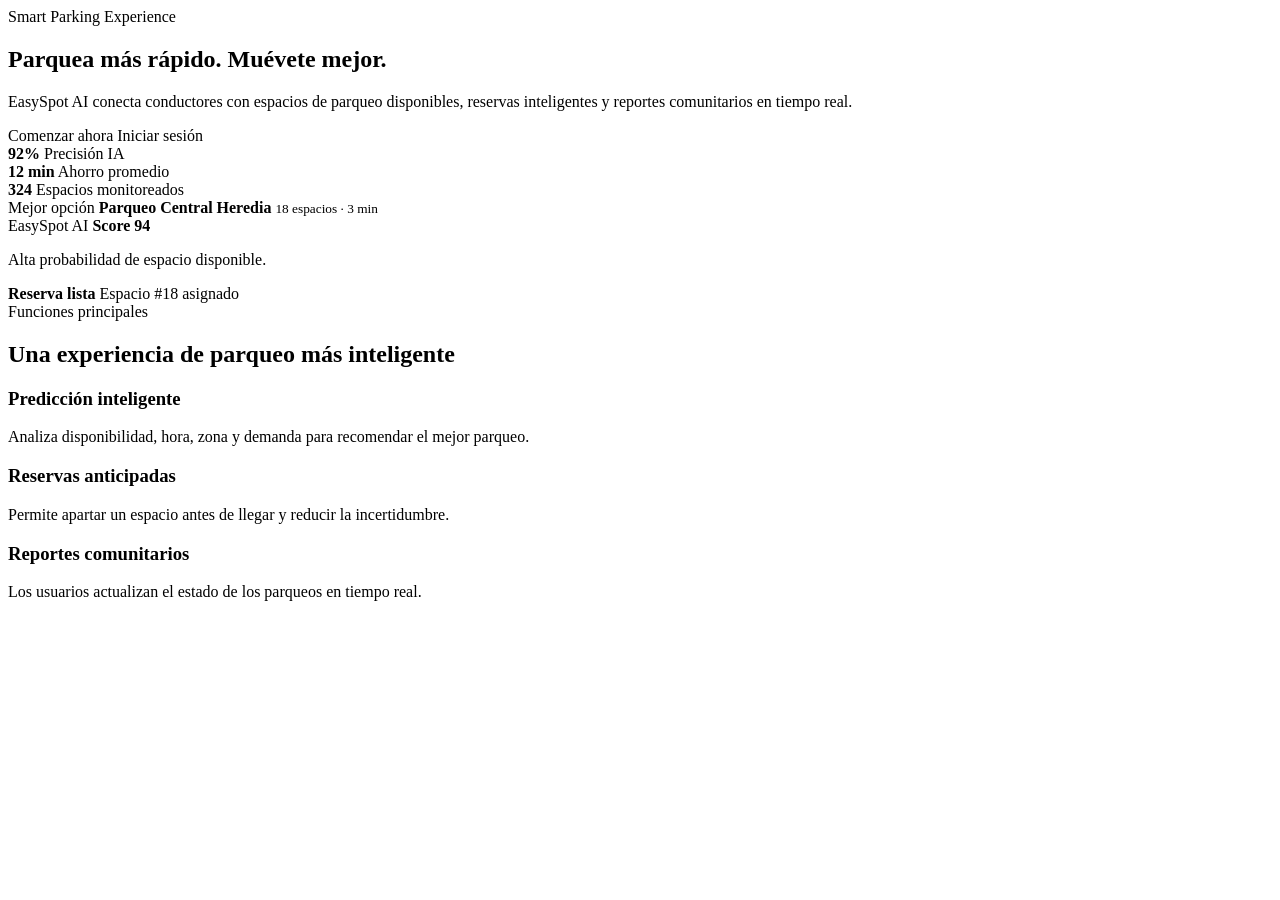
<file: src/main/resources/templates/index.html>
<!DOCTYPE html>
<html xmlns:th="http://www.thymeleaf.org">
    <head th:replace="~{layout/fragmentos :: head('EasySpot AI', 'landing')}"></head>

    <body class="landing-page">

        <main>
            <section class="hero-section">
                <div class="hero-glow hero-glow-one"></div>
                <div class="hero-glow hero-glow-two"></div>

                <div class="hero-container">
                    <div class="hero-content">
                        <span class="hero-badge">
                            <i class="fa-solid fa-location-dot"></i>
                            Smart Parking Experience
                        </span>

                        <h1>
                            Parquea más rápido.
                            <span>Muévete mejor.</span>
                        </h1>

                        <p>
                            EasySpot AI conecta conductores con espacios de parqueo disponibles,
                            reservas inteligentes y reportes comunitarios en tiempo real.
                        </p>

                        <div class="hero-actions">
                            <a th:href="@{/registro}" class="hero-primary-btn">
                                Comenzar ahora
                            </a>

                            <a th:href="@{/login}" class="hero-secondary-btn">
                                Iniciar sesión
                            </a>
                        </div>

                        <div class="hero-metrics">
                            <div>
                                <strong>92%</strong>
                                <span>Precisión IA</span>
                            </div>

                            <div>
                                <strong>12 min</strong>
                                <span>Ahorro promedio</span>
                            </div>

                            <div>
                                <strong>324</strong>
                                <span>Espacios monitoreados</span>
                            </div>
                        </div>
                    </div>

                    <div class="hero-visual">
                        <div class="phone-mockup">
                            <div class="phone-top"></div>

                            <div class="map-card">
                                <div class="map-grid"></div>

                                <div class="parking-pin pin-green">
                                    <i class="fa-solid fa-p"></i>
                                </div>

                                <div class="parking-pin pin-yellow">
                                    <i class="fa-solid fa-p"></i>
                                </div>

                                <div class="parking-pin pin-red">
                                    <i class="fa-solid fa-p"></i>
                                </div>

                                <div class="floating-route">
                                    <span>Mejor opción</span>
                                    <strong>Parqueo Central Heredia</strong>
                                    <small>18 espacios · 3 min</small>
                                </div>
                            </div>
                        </div>

                        <div class="floating-ai-card">
                            <span>EasySpot AI</span>
                            <strong>Score 94</strong>
                            <p>Alta probabilidad de espacio disponible.</p>
                        </div>

                        <div class="floating-reserve-card">
                            <i class="fa-solid fa-circle-check"></i>
                            <div>
                                <strong>Reserva lista</strong>
                                <span>Espacio #18 asignado</span>
                            </div>
                        </div>
                    </div>
                </div>
            </section>

            <section class="features-section">
                <div class="section-heading">
                    <span>Funciones principales</span>
                    <h2>Una experiencia de parqueo más inteligente</h2>
                </div>

                <div class="features-grid">
                    <article class="feature-card">
                        <div class="feature-icon">
                            <i class="fa-solid fa-brain"></i>
                        </div>
                        <h3>Predicción inteligente</h3>
                        <p>Analiza disponibilidad, hora, zona y demanda para recomendar el mejor parqueo.</p>
                    </article>

                    <article class="feature-card">
                        <div class="feature-icon">
                            <i class="fa-solid fa-calendar-check"></i>
                        </div>
                        <h3>Reservas anticipadas</h3>
                        <p>Permite apartar un espacio antes de llegar y reducir la incertidumbre.</p>
                    </article>

                    <article class="feature-card">
                        <div class="feature-icon">
                            <i class="fa-solid fa-users"></i>
                        </div>
                        <h3>Reportes comunitarios</h3>
                        <p>Los usuarios actualizan el estado de los parqueos en tiempo real.</p>
                    </article>
                </div>
            </section>
        </main>

        <div th:replace="~{layout/fragmentos :: scripts}"></div>
    </body>
</html>
</file>
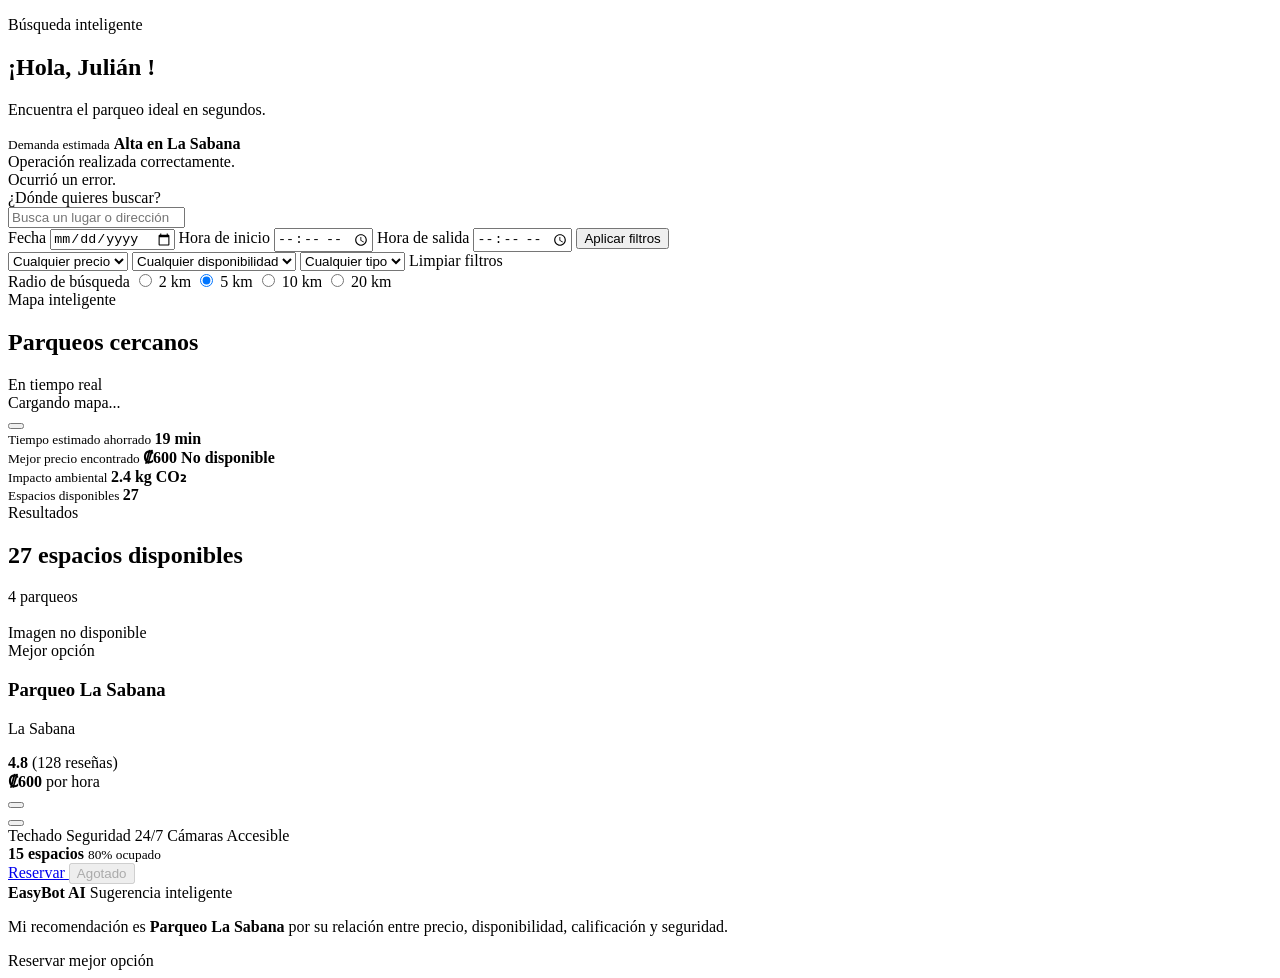
<file: src/main/resources/templates/dashboard.html>
<!DOCTYPE html>
<html xmlns:th="http://www.thymeleaf.org">

    <head th:replace="~{layout/fragmentos :: head('Buscar parqueos', 'dashboard')}">
    </head>

    <body class="dashboard-body">

        <main class="dashboard-shell">

            <!-- SIDEBAR -->
            <aside th:replace="~{layout/fragmentos :: sidebar('dashboard')}"></aside>

            <!-- CONTENIDO PRINCIPAL -->
            <section class="dashboard-main">

                <!-- BIENVENIDA -->
                <div class="dashboard-welcome">

                    <div>

                        <p class="welcome-kicker">
                            Búsqueda inteligente
                        </p>

                        <h1>
                            ¡Hola,
                            <span th:text="${session.usuarioLogueado.nombre}">
                                Julián
                            </span>!
                        </h1>

                        <p>
                            Encuentra el parqueo ideal en segundos.
                        </p>

                    </div>

                    <div class="demand-card">

                        <div class="demand-icon">
                            <i class="fa-solid fa-chart-line"></i>
                        </div>

                        <div>
                            <small>Demanda estimada</small>
                            <strong>Alta en La Sabana</strong>
                        </div>

                    </div>

                </div>

                <!-- MENSAJE DE ÉXITO -->
                <div th:if="${success}"
                     class="dashboard-alert dashboard-alert-success">

                    <i class="fa-solid fa-circle-check"></i>

                    <span th:text="${success}">
                        Operación realizada correctamente.
                    </span>

                </div>

                <!-- MENSAJE DE ERROR -->
                <div th:if="${error}"
                     class="dashboard-alert dashboard-alert-error">

                    <i class="fa-solid fa-circle-exclamation"></i>

                    <span th:text="${error}">
                        Ocurrió un error.
                    </span>

                </div>

                <!-- BUSCADOR -->
                <form th:action="@{/dashboard}"
                      method="get"
                      class="search-panel"
                      id="parkingSearchForm">

                    <div class="search-grid">

                        <label class="field field-location">

                            <span>¿Dónde quieres buscar?</span>

                            <div class="field-control">

                                <i class="fa-solid fa-location-dot"></i>

                                <input type="text"
                                       id="locationSearchInput"
                                       name="q"
                                       th:value="${q}"
                                       placeholder="Busca un lugar o dirección"
                                       autocomplete="off">

                            </div>

                        </label>

                        <label class="field">

                            <span>Fecha</span>

                            <input type="date"
                                   name="fecha"
                                   th:value="${fechaSeleccionada}">

                        </label>

                        <label class="field">

                            <span>Hora de inicio</span>

                            <input type="time"
                                   name="horaInicio"
                                   th:value="${horaInicioSeleccionada}">

                        </label>

                        <label class="field">

                            <span>Hora de salida</span>

                            <input type="time"
                                   name="horaSalida"
                                   th:value="${horaSalidaSeleccionada}">

                        </label>

                        <button type="submit"
                                class="search-btn">

                            <i class="fa-solid fa-magnifying-glass"></i>
                            Aplicar filtros

                        </button>

                    </div>

                    <!-- FILTROS -->
                    <div class="filter-row">

                        <label class="filter-select">

                            <i class="fa-solid fa-money-bill-wave"></i>

                            <select name="precioMaximo">

                                <option value="">
                                    Cualquier precio
                                </option>

                                <option value="500"
                                        th:selected="${precioMaximo != null
                                        and precioMaximo.toString() == '500'}">
                                    Hasta ₡500
                                </option>

                                <option value="700"
                                        th:selected="${precioMaximo != null
                                        and precioMaximo.toString() == '700'}">
                                    Hasta ₡700
                                </option>

                                <option value="1000"
                                        th:selected="${precioMaximo != null
                                        and precioMaximo.toString() == '1000'}">
                                    Hasta ₡1.000
                                </option>

                            </select>

                        </label>

                        <label class="filter-select">

                            <i class="fa-solid fa-square-parking"></i>

                            <select name="espaciosMinimos">

                                <option value="">
                                    Cualquier disponibilidad
                                </option>

                                <option value="1"
                                        th:selected="${espaciosMinimos == 1}">
                                    Al menos 1 espacio
                                </option>

                                <option value="5"
                                        th:selected="${espaciosMinimos == 5}">
                                    Al menos 5 espacios
                                </option>

                                <option value="10"
                                        th:selected="${espaciosMinimos == 10}">
                                    Al menos 10 espacios
                                </option>

                                <option value="20"
                                        th:selected="${espaciosMinimos == 20}">
                                    Al menos 20 espacios
                                </option>

                            </select>

                        </label>

                        <label class="filter-select">

                            <i class="fa-solid fa-warehouse"></i>

                            <select name="techado">

                                <option value="">
                                    Cualquier tipo
                                </option>

                                <option value="true"
                                        th:selected="${techado != null and techado}">
                                    Techado
                                </option>

                                <option value="false"
                                        th:selected="${techado != null and !techado}">
                                    Al aire libre
                                </option>

                            </select>

                        </label>

                        <a th:href="@{/dashboard}"
                           class="clear-filters">

                            <i class="fa-solid fa-rotate-left"></i>
                            Limpiar filtros

                        </a>

                    </div>

                    <div class="radius-filter">

                        <span class="radius-title">
                            <i class="fa-solid fa-circle-dot"></i>
                            Radio de búsqueda
                        </span>

                        <label>

                            <input type="radio"
                                   name="searchRadius"
                                   value="2">

                            <span>2 km</span>

                        </label>

                        <label>

                            <input type="radio"
                                   name="searchRadius"
                                   value="5"
                                   checked>

                            <span>5 km</span>

                        </label>

                        <label>

                            <input type="radio"
                                   name="searchRadius"
                                   value="10">

                            <span>10 km</span>

                        </label>

                        <label>

                            <input type="radio"
                                   name="searchRadius"
                                   value="20">

                            <span>20 km</span>

                        </label>

                    </div>

                </form>

                <div class="dashboard-content-grid">

                    <!-- MAPA -->
                    <section class="map-card">

                        <div class="map-card-header">

                            <div>

                                <span class="section-label">
                                    Mapa inteligente
                                </span>

                                <h2>Parqueos cercanos</h2>

                            </div>

                            <span class="live-badge">
                                <span></span>
                                En tiempo real
                            </span>

                        </div>

                        <!-- GOOGLE MAPS -->
                        <div class="map-container">

                            <div id="googleMap">

                                <div class="map-loading">

                                    <i class="fa-solid fa-location-dot"></i>

                                    <span>
                                        Cargando mapa...
                                    </span>

                                </div>

                            </div>

                            <!-- BOTÓN MI UBICACIÓN -->
                            <button id="btnMyLocation"
                                    class="map-my-location"
                                    type="button"
                                    title="Mi ubicación"
                                    aria-label="Mi ubicación">

                                <i class="fa-solid fa-location-crosshairs"></i>

                            </button>

                        </div>

                        <!-- DATOS OCULTOS DEL MAPA -->
                        <div id="parkingMapData"
                             class="d-none"
                             aria-hidden="true">

                            <div th:each="item : ${parqueos}"
                                 class="parking-map-item"
                                 th:data-id="${item.parqueo.idParqueo}"
                                 th:data-nombre="${item.parqueo.nombre}"
                                 th:data-direccion="${item.parqueo.direccion}"
                                 th:data-latitud="${item.parqueo.latitud}"
                                 th:data-longitud="${item.parqueo.longitud}"
                                 th:data-precio="${item.parqueo.tarifaHora}"
                                 th:data-espacios="${item.parqueo.espaciosDisponibles}"
                                 th:data-espacios-totales="${item.parqueo.espaciosTotales}"
                                 th:data-calificacion="${item.parqueo.calificacion}"
                                 th:data-mejor="${item.mejorOpcion}">
                            </div>

                        </div>

                        <!-- ESTADÍSTICAS -->
                        <div class="dashboard-stats">

                            <article>

                                <i class="fa-regular fa-clock"></i>

                                <div>

                                    <small>
                                        Tiempo estimado ahorrado
                                    </small>

                                    <strong>19 min</strong>

                                </div>

                            </article>

                            <article>

                                <i class="fa-solid fa-wallet"></i>

                                <div>

                                    <small>
                                        Mejor precio encontrado
                                    </small>

                                    <strong id="recommendedParkingPrice"
                                            th:if="${mejorParqueo != null}"
                                            th:text="'₡'
                                            + ${#numbers.formatDecimal(
                                            mejorParqueo.parqueo.tarifaHora,
                                            0,
                                            'COMMA',
                                            0,
                                            'POINT')}">
                                        ₡600
                                    </strong>

                                    <strong th:if="${mejorParqueo == null}">
                                        No disponible
                                    </strong>

                                </div>

                            </article>

                            <article>

                                <i class="fa-solid fa-leaf"></i>

                                <div>

                                    <small>
                                        Impacto ambiental
                                    </small>

                                    <strong>2.4 kg CO₂</strong>

                                </div>

                            </article>

                            <article>

                                <i class="fa-solid fa-square-parking"></i>

                                <div>

                                    <small>
                                        Espacios disponibles
                                    </small>

                                    <strong th:text="${totalEspacios}">
                                        27
                                    </strong>

                                </div>

                            </article>

                        </div>

                    </section>

                    <!-- RESULTADOS -->
                    <aside class="results-panel">

                        <div class="results-header">

                            <div>

                                <span class="section-label">
                                    Resultados
                                </span>

                                <h2>

                                    <span id="visibleAvailableSpaces"
                                          th:text="${totalEspacios}">
                                        27
                                    </span>

                                    espacios disponibles

                                </h2>

                            </div>

                            <span id="visibleParkingCount"
                                  class="result-count"
                                  th:text="${cantidadResultados + ' parqueos'}">
                                4 parqueos
                            </span>

                        </div>

                        <div class="results-list"
                             th:if="${parqueos != null
                             and !#lists.isEmpty(parqueos)}">

                            <!-- TARJETA DE PARQUEO -->
                            <article th:each="item : ${parqueos}"
                                     class="parking-card"
                                     th:classappend="${item.mejorOpcion}
                                     ? ' recommended'
                                     : ''"
                                     th:data-parking-id="${item.parqueo.idParqueo}"
                                     th:data-parqueo-card="${item.parqueo.idParqueo}"
                                     th:data-precio="${item.parqueo.tarifaHora}"
                                     th:data-espacios="${item.parqueo.espaciosDisponibles}"
                                     th:data-espacios-totales="${item.parqueo.espaciosTotales}"
                                     th:data-calificacion="${item.parqueo.calificacion}">

                                <!-- IMAGEN DEL PARQUEO -->
                                <div class="parking-card-image">

                                    <img th:if="${item.parqueo.imagenUrl != null
                                         and !#strings.isEmpty(item.parqueo.imagenUrl)}"
                                         th:src="${item.parqueo.imagenUrl}"
                                         th:alt="${item.parqueo.nombre}"
                                         loading="lazy"
                                         decoding="async">

                                    <!-- IMAGEN ALTERNATIVA -->
                                    <div th:unless="${item.parqueo.imagenUrl != null
                                         and !#strings.isEmpty(item.parqueo.imagenUrl)}"
                                         class="parking-card-image-placeholder">

                                        <i class="fa-solid fa-square-parking"></i>

                                        <span>Imagen no disponible</span>

                                    </div>

                                </div>



                                <!-- MEJOR OPCIÓN -->
                                <span th:if="${item.mejorOpcion}"
                                      class="recommended-badge">
                                    Mejor opción
                                </span>

                                <div class="parking-card-content">

                                    <div class="parking-card-top">

                                        <div class="parking-icon">
                                            <i class="fa-solid fa-square-parking"></i>
                                        </div>

                                        <div class="parking-main-info">

                                            <h3 th:text="${item.parqueo.nombre}">
                                                Parqueo La Sabana
                                            </h3>

                                            <p>

                                                <i class="fa-solid fa-location-dot"></i>

                                                <span th:text="${item.parqueo.direccion}">
                                                    La Sabana
                                                </span>

                                            </p>

                                            <div class="rating-row">

                                                <i class="fa-solid fa-star"></i>

                                                <strong th:text="${item.parqueo.calificacion != null
                                                        ? item.parqueo.calificacion
                                                        : '--'}">
                                                    4.8
                                                </strong>

                                                <span th:text="'('
                                                      + ${item.parqueo.totalResenas != null
                                                      ? item.parqueo.totalResenas
                                                      : 0}
                                                      + ' reseñas)'">
                                                    (128 reseñas)
                                                </span>

                                            </div>

                                        </div>

                                        <div class="parking-price">

                                            <strong th:text="'₡'
                                                    + ${#numbers.formatDecimal(
                                                    item.parqueo.tarifaHora,
                                                    0,
                                                    'COMMA',
                                                    0,
                                                    'POINT')}">
                                                ₡600
                                            </strong>

                                            <span>por hora</span>

                                        </div>
                                        <!-- BOTÓN DE FAVORITOS -->
                                        <div class="parking-favorite-action">

                                            <!-- AGREGAR A FAVORITOS -->
                                            <form th:if="${favoritosIds == null
                                                  or !favoritosIds.contains(
                                                  item.parqueo.idParqueo
                                                  )}"
                                                  th:action="@{/favoritos/agregar/{idParqueo}(
                                                  idParqueo=${item.parqueo.idParqueo}
                                                  )}"
                                                  method="post"
                                                  class="favorite-toggle-form">

                                                <input type="hidden"
                                                       name="redirect"
                                                       value="/dashboard">

                                                <button type="submit"
                                                        class="favorite-toggle-button"
                                                        title="Agregar a favoritos"
                                                        aria-label="Agregar a favoritos">

                                                    <i class="fa-regular fa-heart"></i>

                                                </button>

                                            </form>

                                            <!-- QUITAR DE FAVORITOS -->
                                            <form th:if="${favoritosIds != null
                                                  and favoritosIds.contains(
                                                  item.parqueo.idParqueo
                                                  )}"
                                                  th:action="@{/favoritos/eliminar/{idParqueo}(
                                                  idParqueo=${item.parqueo.idParqueo}
                                                  )}"
                                                  method="post"
                                                  class="favorite-toggle-form">

                                                <input type="hidden"
                                                       name="redirect"
                                                       value="/dashboard">

                                                <button type="submit"
                                                        class="favorite-toggle-button active"
                                                        title="Quitar de favoritos"
                                                        aria-label="Quitar de favoritos">

                                                    <i class="fa-solid fa-heart"></i>

                                                </button>

                                            </form>

                                        </div>

                                    </div>

                                    <!-- SERVICIOS -->
                                    <div class="parking-features">

                                        <span th:if="${item.parqueo.techado}">

                                            <i class="fa-solid fa-warehouse"></i>
                                            Techado

                                        </span>

                                        <span th:if="${item.parqueo.seguridad24h}">

                                            <i class="fa-solid fa-shield-halved"></i>
                                            Seguridad 24/7

                                        </span>

                                        <span th:if="${item.parqueo.camaras}">

                                            <i class="fa-solid fa-video"></i>
                                            Cámaras

                                        </span>

                                        <span th:if="${item.parqueo.accesoDiscapacidad}">

                                            <i class="fa-solid fa-wheelchair"></i>
                                            Accesible

                                        </span>

                                    </div>

                                    <!-- PIE DE TARJETA -->
                                    <div class="parking-card-footer">

                                        <div class="availability"
                                             th:classappend="${item.nivelDisponibilidad}">

                                            <span class="availability-dot"></span>

                                            <div>

                                                <strong th:text="${item.parqueo.espaciosDisponibles
                                                        + ' espacios'}">
                                                    15 espacios
                                                </strong>

                                                <small th:text="${item.porcentajeOcupacion
                                                       + '% ocupado'}">
                                                    80% ocupado
                                                </small>

                                            </div>

                                        </div>

                                        <!-- RESERVAR -->
                                        <a href="#"
                                           class="reserve-btn reserve-link"
                                           th:data-id="${item.parqueo.idParqueo}">

                                            Reservar

                                        </a>

                                        <!-- AGOTADO -->
                                        <button th:if="${item.parqueo.espaciosDisponibles == 0}"
                                                type="button"
                                                class="reserve-btn disabled"
                                                disabled>

                                            Agotado

                                        </button>

                                    </div>

                                </div>

                            </article>

                        </div>

                        <!-- SIN RESULTADOS -->
                        <!-- SIN RESULTADOS POR RADIO DE BÚSQUEDA -->
                        <div id="dynamicEmptyResults"
                             class="dynamic-empty-results"
                             hidden>

                            <div class="dynamic-empty-icon">
                                <i class="fa-solid fa-location-crosshairs"></i>
                            </div>

                            <h3>No hay parqueos en esta zona</h3>

                            <p id="dynamicEmptyMessage">
                                No encontramos parqueos que cumplan con el radio seleccionado.
                            </p>

                            <button id="btnExpandSearchRadius"
                                    type="button"
                                    class="expand-radius-button">

                                <i class="fa-solid fa-expand"></i>
                                Ampliar búsqueda a 5 km

                            </button>

                        </div>

                    </aside>

                </div>

                <!-- ASISTENTE -->
                <section id="easyBotRecommendation"
                         class="assistant-card"
                         th:if="${mejorParqueo != null}">

                    <div class="assistant-avatar">
                        <i class="fa-solid fa-robot"></i>
                    </div>

                    <div class="assistant-message">

                        <div>

                            <strong>EasyBot AI</strong>
                            <span>Sugerencia inteligente</span>

                        </div>

                        <p>

                            Mi recomendación es

                            <strong id="easyBotParkingName"
                                    th:text="${mejorParqueo.parqueo.nombre}">
                                Parqueo La Sabana
                            </strong>

                            <span id="easyBotReason">
                                por su relación entre precio, disponibilidad,
                                calificación y seguridad.
                            </span>

                        </p>

                    </div>

                    <a th:href="@{/reservas/nueva(
                       idParqueo=${mejorParqueo.parqueo.idParqueo},
                       fecha=${fechaSeleccionada},
                       horaInicio=${horaInicioSeleccionada},
                       horaSalida=${horaSalidaSeleccionada}
                       )}"
                       id="easyBotReserveLink"
                       class="assistant-action">

                        Reservar mejor opción

                        <i class="fa-solid fa-wand-magic-sparkles"></i>

                    </a>

                </section>

            </section>

        </main>

        <!-- SCRIPTS GENERALES -->
        <div th:replace="~{layout/fragmentos :: scripts}"></div>

        <!-- JAVASCRIPT DEL DASHBOARD -->
        <script th:src="@{/js/dashboard.js?v=20260811-2}"></script>

        <!-- GOOGLE MAPS JAVASCRIPT API -->
        <script th:src="|https://maps.googleapis.com/maps/api/js?key=${googleMapsApiKey}&amp;loading=async&amp;callback=initMap&amp;v=weekly|"
                async
                defer>
        </script>

    </body>

</html>
</file>
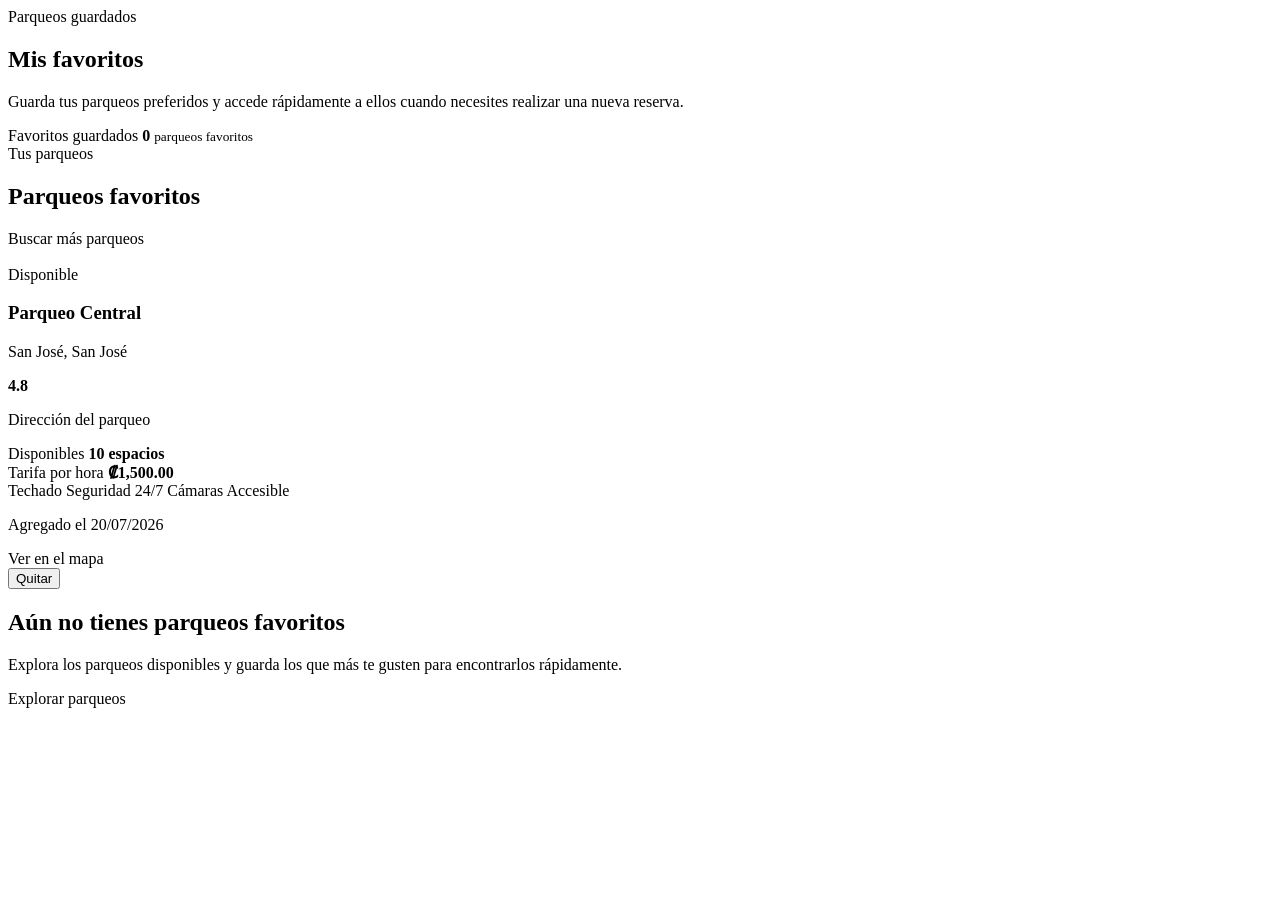
<file: src/main/resources/templates/favoritos.html>
<!DOCTYPE html>
<html xmlns:th="http://www.thymeleaf.org">

    <head th:replace="~{layout/fragmentos :: head(
          'Mis favoritos | EasySpot AI',
          'favoritos'
          )}">
    </head>

    <body class="dashboard-body">

        <div class="dashboard-shell">

            <!-- SIDEBAR -->
            <aside th:replace="~{layout/fragmentos :: sidebar('favoritos')}"></aside>

            <!-- CONTENIDO PRINCIPAL -->
            <main class="favorites-main">

                <!-- ENCABEZADO -->
                <section class="favorites-header">

                    <div class="favorites-header-text">

                        <div class="section-badge">
                            <i class="fa-solid fa-heart"></i>
                            <span>Parqueos guardados</span>
                        </div>

                        <h1>Mis favoritos</h1>

                        <p>
                            Guarda tus parqueos preferidos y accede rápidamente
                            a ellos cuando necesites realizar una nueva reserva.
                        </p>

                    </div>

                    <!-- TARJETA DE RESUMEN -->
                    <article class="favorites-summary-card">

                        <div class="summary-icon">
                            <i class="fa-solid fa-heart"></i>
                        </div>

                        <div class="summary-information">
                            <span>Favoritos guardados</span>

                            <strong th:text="${totalFavoritos}">
                                0
                            </strong>

                            <small th:text="${totalFavoritos == 1}
                                   ? 'parqueo favorito'
                                   : 'parqueos favoritos'">
                                parqueos favoritos
                            </small>
                        </div>

                    </article>

                </section>

                <!-- MENSAJE DE ÉXITO -->
                <div th:if="${success}"
                     class="alert-message alert-success-message">

                    <i class="fa-solid fa-circle-check"></i>
                    <span th:text="${success}"></span>

                </div>

                <!-- LISTA DE FAVORITOS -->
                <section class="favorites-section"
                         th:if="${favoritos != null and !#lists.isEmpty(favoritos)}">

                    <div class="section-heading">

                        <div>
                            <span class="section-label">Tus parqueos</span>
                            <h2>Parqueos favoritos</h2>
                        </div>

                        <a th:href="@{/dashboard}"
                           class="search-more-button">

                            <i class="fa-solid fa-magnifying-glass"></i>
                            Buscar más parqueos

                        </a>

                    </div>

                    <div class="favorites-grid">

                        <!-- TARJETA -->
                        <article class="favorite-card"
                                 th:each="favorito : ${favoritos}">

                            <!-- IMAGEN -->
                            <div class="favorite-card-image">

                                <img th:if="${favorito.parqueo.imagenUrl != null
                                     and !#strings.isEmpty(favorito.parqueo.imagenUrl)}"
                                     th:src="${favorito.parqueo.imagenUrl}"
                                     th:alt="${favorito.parqueo.nombre}">

                                <div th:unless="${favorito.parqueo.imagenUrl != null
                                     and !#strings.isEmpty(favorito.parqueo.imagenUrl)}"
                                     class="parking-image-placeholder">

                                    <i class="fa-solid fa-square-parking"></i>

                                </div>

                                <div class="favorite-heart">
                                    <i class="fa-solid fa-heart"></i>
                                </div>

                                <span class="availability-badge"
                                      th:classappend="${favorito.parqueo.espaciosDisponibles > 0}
                                      ? ' available'
                                      : ' unavailable'">

                                    <i class="fa-solid fa-circle"></i>

                                    <span th:text="${favorito.parqueo.espaciosDisponibles > 0}
                                          ? 'Disponible'
                                          : 'Sin espacios'">
                                        Disponible
                                    </span>

                                </span>

                            </div>

                            <!-- INFORMACIÓN -->
                            <div class="favorite-card-content">

                                <div class="parking-title-row">

                                    <div>
                                        <h3 th:text="${favorito.parqueo.nombre}">
                                            Parqueo Central
                                        </h3>

                                        <p class="parking-location">

                                            <i class="fa-solid fa-location-dot"></i>

                                            <span th:text="|${favorito.parqueo.canton}, ${favorito.parqueo.provincia}|">
                                                San José, San José
                                            </span>

                                        </p>
                                    </div>

                                    <!-- CALIFICACIÓN -->
                                    <div class="parking-rating">

                                        <i class="fa-solid fa-star"></i>

                                        <strong th:text="${favorito.parqueo.calificacion != null}
                                                ? ${favorito.parqueo.calificacion}
                                                : '--'">
                                            4.8
                                        </strong>

                                    </div>

                                </div>

                                <p class="parking-address"
                                   th:text="${favorito.parqueo.direccion}">
                                    Dirección del parqueo
                                </p>

                                <!-- DATOS -->
                                <div class="parking-details">

                                    <div class="detail-item">

                                        <div class="detail-icon">
                                            <i class="fa-solid fa-car"></i>
                                        </div>

                                        <div>
                                            <span>Disponibles</span>

                                            <strong th:text="|${favorito.parqueo.espaciosDisponibles} espacios|">
                                                10 espacios
                                            </strong>
                                        </div>

                                    </div>

                                    <div class="detail-item">

                                        <div class="detail-icon">
                                            <i class="fa-solid fa-coins"></i>
                                        </div>

                                        <div>
                                            <span>Tarifa por hora</span>

                                            <strong th:text="|₡${#numbers.formatDecimal(
                                                    favorito.parqueo.tarifaHora,
                                                    1,
                                                    'COMMA',
                                                    2,
                                                    'POINT'
                                                    )}|">
                                                ₡1,500.00
                                            </strong>
                                        </div>

                                    </div>

                                </div>

                                <!-- SERVICIOS -->
                                <div class="parking-services">

                                    <span th:if="${favorito.parqueo.techado}">
                                        <i class="fa-solid fa-warehouse"></i>
                                        Techado
                                    </span>

                                    <span th:if="${favorito.parqueo.seguridad24h}">
                                        <i class="fa-solid fa-shield-halved"></i>
                                        Seguridad 24/7
                                    </span>

                                    <span th:if="${favorito.parqueo.camaras}">
                                        <i class="fa-solid fa-video"></i>
                                        Cámaras
                                    </span>

                                    <span th:if="${favorito.parqueo.accesoDiscapacidad}">
                                        <i class="fa-solid fa-wheelchair"></i>
                                        Accesible
                                    </span>

                                </div>

                                <!-- FECHA AGREGADA -->
                                <p class="favorite-date"
                                   th:if="${favorito.fechaAgregado != null}">

                                    <i class="fa-regular fa-clock"></i>

                                    Agregado el

                                    <span th:text="${#temporals.format(
                                          favorito.fechaAgregado,
                                          'dd/MM/yyyy'
                                          )}">
                                        20/07/2026
                                    </span>

                                </p>

                                <!-- ACCIONES -->
                                <div class="favorite-card-actions">

                                    <a th:href="@{/dashboard(
                                       idParqueo=${favorito.parqueo.idParqueo}
                                       )}"
                                       class="route-button">

                                        <i class="fa-solid fa-route"></i>
                                        Ver en el mapa

                                    </a>

                                    <form th:action="@{/favoritos/eliminar/{idParqueo}(
                                          idParqueo=${favorito.parqueo.idParqueo}
                                          )}"
                                          method="post"
                                          class="remove-favorite-form">

                                        <button type="submit"
                                                class="remove-button">

                                            <i class="fa-solid fa-heart-crack"></i>
                                            Quitar

                                        </button>

                                    </form>

                                </div>

                            </div>

                        </article>

                    </div>

                </section>

                <!-- ESTADO VACÍO -->
                <section class="empty-favorites"
                         th:if="${favoritos == null or #lists.isEmpty(favoritos)}">

                    <div class="empty-icon">

                        <i class="fa-regular fa-heart"></i>

                        <span>
                            <i class="fa-solid fa-plus"></i>
                        </span>

                    </div>

                    <h2>Aún no tienes parqueos favoritos</h2>

                    <p>
                        Explora los parqueos disponibles y guarda los que más
                        te gusten para encontrarlos rápidamente.
                    </p>

                    <a th:href="@{/dashboard}"
                       class="explore-button">

                        <i class="fa-solid fa-magnifying-glass-location"></i>
                        Explorar parqueos

                    </a>

                </section>

            </main>

        </div>

        <!-- SCRIPTS GENERALES -->
        <div th:replace="~{layout/fragmentos :: scripts}"></div>

        <!-- CONFIRMACIÓN PARA ELIMINAR -->
        <script>
            document.querySelectorAll(".remove-favorite-form")
                    .forEach(form => {

                        form.addEventListener("submit", function (event) {

                            event.preventDefault();

                            Swal.fire({
                                title: "¿Quitar de favoritos?",
                                text: "Este parqueo dejará de aparecer en tu lista.",
                                icon: "question",
                                showCancelButton: true,
                                confirmButtonText: "Sí, quitar",
                                cancelButtonText: "Cancelar",
                                reverseButtons: true,
                                confirmButtonColor: "#ef4444"
                            }).then(result => {

                                if (result.isConfirmed) {
                                    form.submit();
                                }

                            });

                        });

                    });
        </script>

    </body>
</html>
</file>
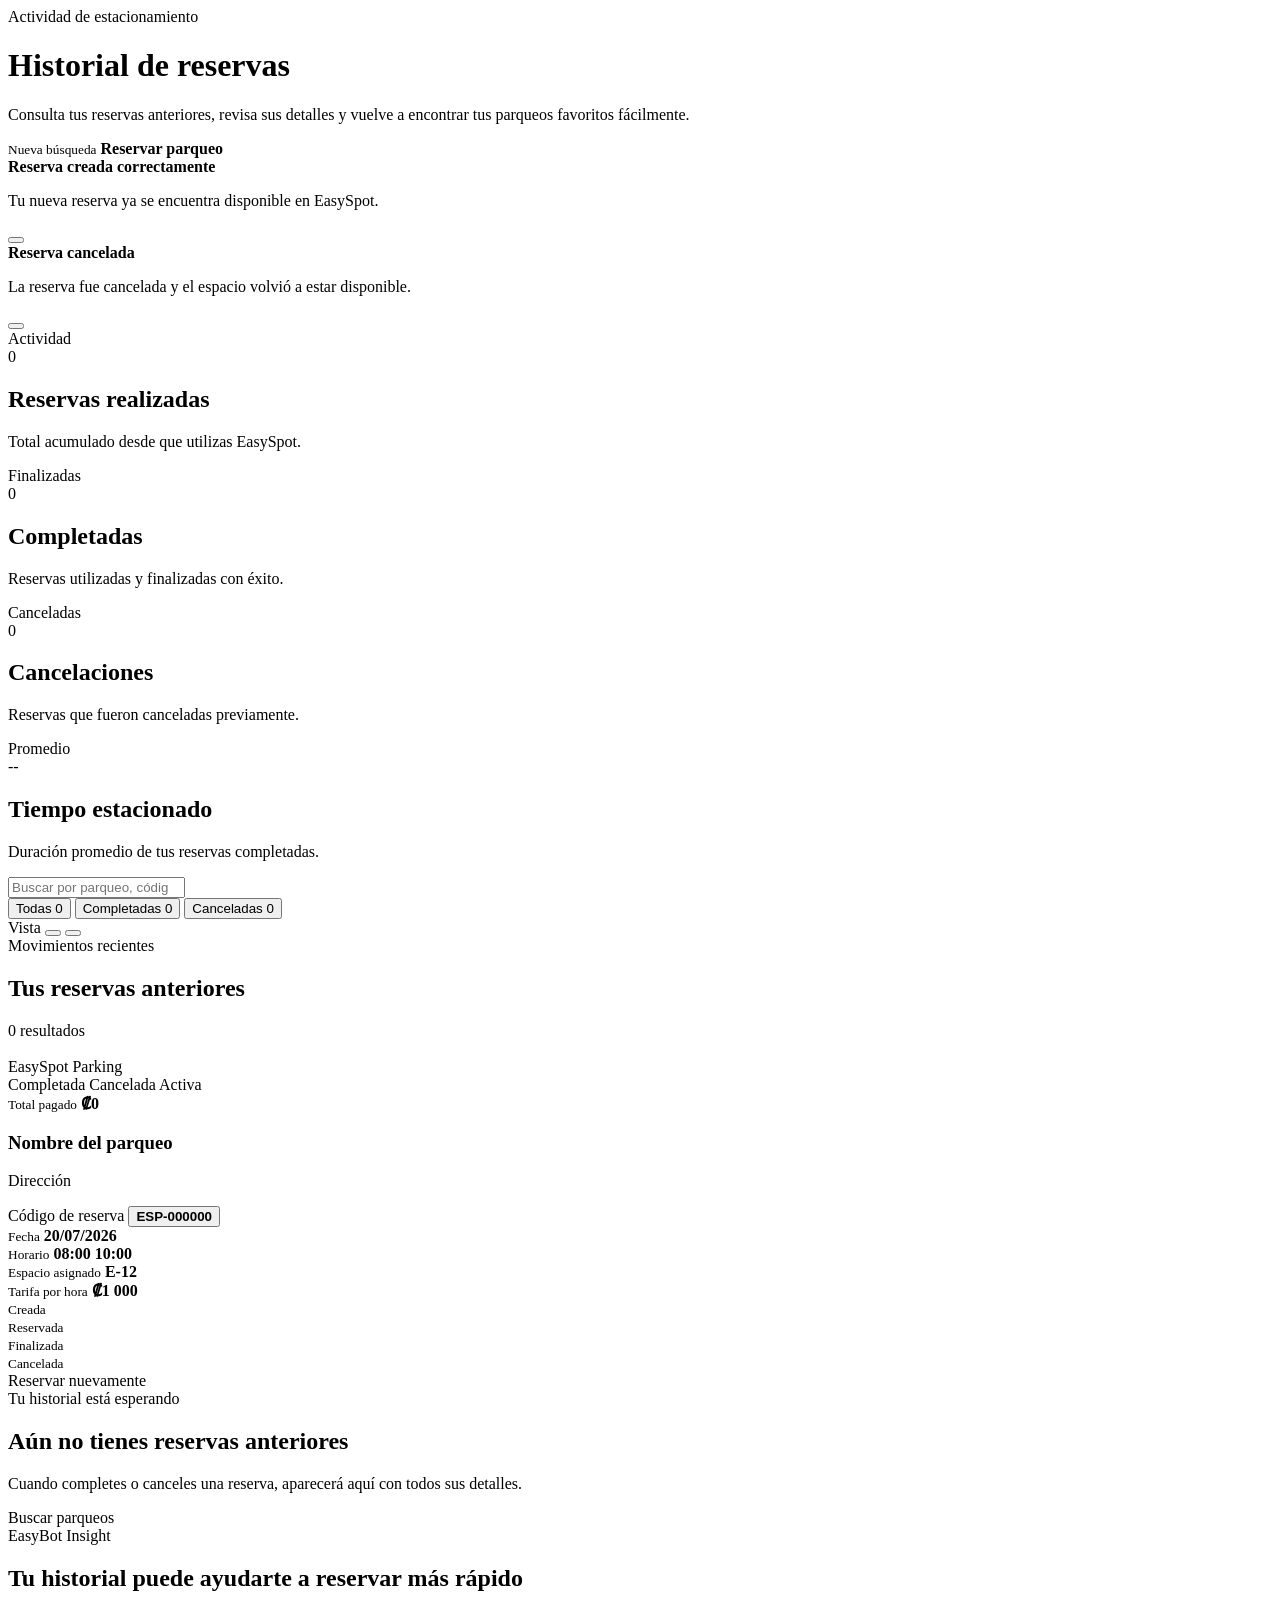
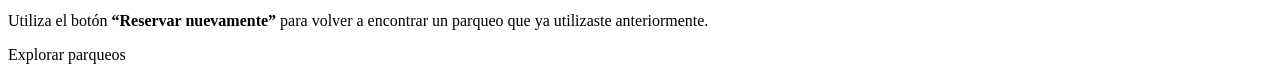
<file: src/main/resources/templates/historial.html>
<!DOCTYPE html>
<html lang="es"
      xmlns:th="http://www.thymeleaf.org">

    <head th:replace="~{layout/fragmentos :: head(
          'Historial de reservas | EasySpot AI',
          'historial'
          )}">
    </head>

    <body>

        <div class="dashboard-shell">

            <!-- =====================================================
                 SIDEBAR
                 ===================================================== -->
            <aside th:replace="~{layout/fragmentos :: sidebar('historial')}">
            </aside>

            <!-- =====================================================
                 CONTENIDO PRINCIPAL
                 ===================================================== -->
            <main class="history-main">

                <!-- Decoraciones de fondo -->
                <div class="history-background"
                     aria-hidden="true">

                    <span class="history-orb history-orb-one"></span>
                    <span class="history-orb history-orb-two"></span>
                    <span class="history-grid"></span>

                </div>

                <div class="history-container">

                    <!-- =================================================
                         ENCABEZADO
                         ================================================= -->
                    <header class="history-header">

                        <div class="history-header-content">

                            <span class="history-eyebrow">

                                <i class="fa-solid fa-clock-rotate-left"></i>

                                Actividad de estacionamiento

                            </span>

                            <h1>
                                Historial de
                                <span>reservas</span>
                            </h1>

                            <p>
                                Consulta tus reservas anteriores, revisa sus
                                detalles y vuelve a encontrar tus parqueos
                                favoritos fácilmente.
                            </p>

                        </div>

                        <a th:href="@{/dashboard}"
                           class="history-header-action">

                            <span class="history-header-action-icon">

                                <i class="fa-solid fa-plus"></i>

                            </span>

                            <span>

                                <small>Nueva búsqueda</small>

                                <strong>Reservar parqueo</strong>

                            </span>

                            <i class="fa-solid fa-arrow-right"></i>

                        </a>

                    </header>

                    <!-- =================================================
                         ALERTAS
                         ================================================= -->
                    <section class="history-alerts">

                        <div class="history-alert history-alert-success"
                             th:if="${param.creada}">

                            <span class="history-alert-icon">

                                <i class="fa-solid fa-circle-check"></i>

                            </span>

                            <div>

                                <strong>Reserva creada correctamente</strong>

                                <p>
                                    Tu nueva reserva ya se encuentra
                                    disponible en EasySpot.
                                </p>

                            </div>

                            <button type="button"
                                    class="history-alert-close"
                                    aria-label="Cerrar mensaje">

                                <i class="fa-solid fa-xmark"></i>

                            </button>

                        </div>

                        <div class="history-alert history-alert-warning"
                             th:if="${param.cancelada}">

                            <span class="history-alert-icon">

                                <i class="fa-solid fa-circle-info"></i>

                            </span>

                            <div>

                                <strong>Reserva cancelada</strong>

                                <p>
                                    La reserva fue cancelada y el espacio
                                    volvió a estar disponible.
                                </p>

                            </div>

                            <button type="button"
                                    class="history-alert-close"
                                    aria-label="Cerrar mensaje">

                                <i class="fa-solid fa-xmark"></i>

                            </button>

                        </div>

                    </section>

                    <!-- =================================================
                         ESTADÍSTICAS
                         ================================================= -->
                    <section class="history-stats"
                             aria-label="Resumen del historial">

                        <!-- Total -->
                        <article class="history-stat-card"
                                 data-animation="fade-up">

                            <div class="history-stat-top">

                                <span class="history-stat-icon stat-icon-blue">

                                    <i class="fa-solid fa-calendar-check"></i>

                                </span>

                                <span class="history-stat-trend">

                                    <i class="fa-solid fa-chart-line"></i>

                                    Actividad

                                </span>

                            </div>

                            <div class="history-stat-value"
                                 th:text="${totalReservas != null
                                 ? totalReservas
                                 : 0}">

                                0

                            </div>

                            <h2>Reservas realizadas</h2>

                            <p>
                                Total acumulado desde que utilizas EasySpot.
                            </p>

                            <div class="history-stat-decoration"></div>

                        </article>

                        <!-- Completadas -->
                        <article class="history-stat-card"
                                 data-animation="fade-up">

                            <div class="history-stat-top">

                                <span class="history-stat-icon stat-icon-green">

                                    <i class="fa-solid fa-circle-check"></i>

                                </span>

                                <span class="history-stat-trend stat-trend-green">

                                    <i class="fa-solid fa-check"></i>

                                    Finalizadas

                                </span>

                            </div>

                            <div class="history-stat-value"
                                 th:text="${historial != null
                                 ? #lists.size(
                                 historial.?[
                                 estado != null
                                 and estado.name() == 'COMPLETADA'
                                 ]
                                 )
                                 : 0}">

                                0

                            </div>

                            <h2>Completadas</h2>

                            <p>
                                Reservas utilizadas y finalizadas con éxito.
                            </p>

                            <div class="history-stat-decoration"></div>

                        </article>

                        <!-- Canceladas -->
                        <article class="history-stat-card"
                                 data-animation="fade-up">

                            <div class="history-stat-top">

                                <span class="history-stat-icon stat-icon-red">

                                    <i class="fa-solid fa-ban"></i>

                                </span>

                                <span class="history-stat-trend stat-trend-red">

                                    <i class="fa-solid fa-arrow-trend-down"></i>

                                    Canceladas

                                </span>

                            </div>

                            <div class="history-stat-value"
                                 th:text="${reservasCanceladas != null
                                 ? reservasCanceladas
                                 : 0}">

                                0

                            </div>

                            <h2>Cancelaciones</h2>

                            <p>
                                Reservas que fueron canceladas previamente.
                            </p>

                            <div class="history-stat-decoration"></div>

                        </article>

                        <!-- Tiempo promedio -->
                        <article class="history-stat-card"
                                 data-animation="fade-up">

                            <div class="history-stat-top">

                                <span class="history-stat-icon stat-icon-purple">

                                    <i class="fa-regular fa-clock"></i>

                                </span>

                                <span class="history-stat-trend stat-trend-purple">

                                    <i class="fa-solid fa-stopwatch"></i>

                                    Promedio

                                </span>

                            </div>

                            <div class="history-stat-value history-stat-time"
                                 th:text="${tiempoPromedio != null
                                 ? tiempoPromedio
                                 : '--'}">

                                --

                            </div>

                            <h2>Tiempo estacionado</h2>

                            <p>
                                Duración promedio de tus reservas completadas.
                            </p>

                            <div class="history-stat-decoration"></div>

                        </article>

                    </section>

                    <!-- =================================================
                         PANEL DE FILTROS
                         ================================================= -->
                    <section class="history-toolbar">

                        <div class="history-search">

                            <i class="fa-solid fa-magnifying-glass"></i>

                            <input type="search"
                                   id="historySearch"
                                   placeholder="Buscar por parqueo, código o ubicación..."
                                   autocomplete="off"
                                   aria-label="Buscar en el historial">

                            <button type="button"
                                    id="clearHistorySearch"
                                    class="history-search-clear"
                                    aria-label="Limpiar búsqueda"
                                    hidden>

                                <i class="fa-solid fa-xmark"></i>

                            </button>

                        </div>

                        <div class="history-filters"
                             role="group"
                             aria-label="Filtrar reservas">

                            <button type="button"
                                    class="history-filter active"
                                    data-filter="TODAS">

                                <i class="fa-solid fa-layer-group"></i>

                                Todas

                                <span th:text="${historial != null
                                      ? #lists.size(historial)
                                      : 0}">

                                    0

                                </span>

                            </button>

                            <button type="button"
                                    class="history-filter"
                                    data-filter="COMPLETADA">

                                <i class="fa-solid fa-circle-check"></i>

                                Completadas

                                <span th:text="${historial != null
                                      ? #lists.size(
                                      historial.?[
                                      estado != null
                                      and estado.name() == 'COMPLETADA'
                                      ]
                                      )
                                      : 0}">

                                    0

                                </span>

                            </button>

                            <button type="button"
                                    class="history-filter"
                                    data-filter="CANCELADA">

                                <i class="fa-solid fa-circle-xmark"></i>

                                Canceladas

                                <span th:text="${reservasCanceladas != null
                                      ? reservasCanceladas
                                      : 0}">

                                    0

                                </span>

                            </button>

                        </div>

                        <div class="history-view-control">

                            <span>Vista</span>

                            <button type="button"
                                    class="history-view-button active"
                                    data-view="grid"
                                    aria-label="Vista de tarjetas">

                                <i class="fa-solid fa-table-cells-large"></i>

                            </button>

                            <button type="button"
                                    class="history-view-button"
                                    data-view="list"
                                    aria-label="Vista de lista">

                                <i class="fa-solid fa-list"></i>

                            </button>

                        </div>

                    </section>

                    <!-- =================================================
                         RESULTADOS
                         ================================================= -->
                    <section class="history-results-section">

                        <div class="history-results-header">

                            <div>

                                <span class="history-section-kicker">
                                    Movimientos recientes
                                </span>

                                <h2>Tus reservas anteriores</h2>

                            </div>

                            <div class="history-results-counter">

                                <span id="visibleHistoryCount"
                                      th:text="${historial != null
                                      ? #lists.size(historial)
                                      : 0}">

                                    0

                                </span>

                                <span>resultados</span>

                            </div>

                        </div>

                        <!-- =============================================
                             LISTADO CON DATOS
                             ============================================= -->
                        <div id="historyResults"
                             class="history-grid-results"
                             th:if="${historial != null
                             and !#lists.isEmpty(historial)}">

                            <article class="history-card"
                                     th:each="reserva, estadoIteracion : ${historial}"
                                     th:data-status="${reserva.estado != null
                                     ? reserva.estado.name()
                                     : ''}"
                                     th:data-parking-name="${reserva.parqueo != null
                                     ? reserva.parqueo.nombre
                                     : 'Parqueo'}"
                                     th:data-reservation-code="${reserva.codigoReserva}"
                                     th:data-address="${reserva.parqueo != null
                                     ? reserva.parqueo.direccion
                                     : ''}"
                                     th:data-index="${estadoIteracion.index}"
                                     data-animation="history-card">

                                <!-- Imagen -->
                                <div class="history-card-media">

                                    <img th:if="${reserva.parqueo != null
                                         and reserva.parqueo.imagenUrl != null
                                         and !#strings.isEmpty(
                                         reserva.parqueo.imagenUrl
                                         )}"
                                         th:src="${reserva.parqueo.imagenUrl}"
                                         th:alt="${'Imagen de '
                                         + reserva.parqueo.nombre}"
                                         loading="lazy">

                                    <div class="history-card-placeholder"
                                         th:unless="${reserva.parqueo != null
                                         and reserva.parqueo.imagenUrl != null
                                         and !#strings.isEmpty(
                                         reserva.parqueo.imagenUrl
                                         )}">

                                        <div>

                                            <i class="fa-solid fa-square-parking"></i>

                                            <span>EasySpot Parking</span>

                                        </div>

                                    </div>

                                    <div class="history-card-overlay"></div>

                                    <!-- Estado -->
                                    <span class="history-status-badge completed"
                                          th:if="${reserva.estado != null
                                          and reserva.estado.name()
                                          == 'COMPLETADA'}">

                                        <i class="fa-solid fa-circle-check"></i>

                                        Completada

                                    </span>

                                    <span class="history-status-badge cancelled"
                                          th:if="${reserva.estado != null
                                          and reserva.estado.name()
                                          == 'CANCELADA'}">

                                        <i class="fa-solid fa-circle-xmark"></i>

                                        Cancelada

                                    </span>

                                    <span class="history-status-badge active"
                                          th:if="${reserva.estado != null
                                          and reserva.estado.name()
                                          == 'ACTIVA'}">

                                        <i class="fa-solid fa-circle-dot"></i>

                                        Activa

                                    </span>

                                    <!-- Precio -->
                                    <div class="history-card-price">

                                        <small>Total pagado</small>

                                        <strong th:text="${reserva.precioTotal != null
                                                ? '₡'
                                                + #numbers.formatDecimal(
                                                reserva.precioTotal,
                                                0,
                                                'POINT',
                                                0,
                                                'COMMA'
                                                )
                                                : '₡0'}">

                                            ₡0

                                        </strong>

                                    </div>

                                </div>

                                <!-- Contenido -->
                                <div class="history-card-content">

                                    <div class="history-card-heading">

                                        <div class="history-parking-icon">

                                            <i class="fa-solid fa-location-dot"></i>

                                        </div>

                                        <div>

                                            <h3 th:text="${reserva.parqueo != null
                                                ? reserva.parqueo.nombre
                                                : 'Parqueo no disponible'}">

                                                Nombre del parqueo

                                            </h3>

                                            <p>

                                                <i class="fa-solid fa-map-pin"></i>

                                                <span th:text="${reserva.parqueo != null
                                                      and reserva.parqueo.direccion != null
                                                      ? reserva.parqueo.direccion
                                                      : 'Dirección no disponible'}">

                                                    Dirección

                                                </span>

                                            </p>

                                        </div>

                                    </div>

                                    <!-- Código -->
                                    <div class="history-code-row">

                                        <span>

                                            <i class="fa-solid fa-ticket"></i>

                                            Código de reserva

                                        </span>

                                        <button type="button"
                                                class="history-code-copy"
                                                th:data-code="${reserva.codigoReserva}"
                                                title="Copiar código">

                                            <strong th:text="${reserva.codigoReserva}">
                                                ESP-000000
                                            </strong>

                                            <i class="fa-regular fa-copy"></i>

                                        </button>

                                    </div>

                                    <!-- Información principal -->
                                    <div class="history-card-details">

                                        <div class="history-detail">

                                            <span class="history-detail-icon">

                                                <i class="fa-regular fa-calendar"></i>

                                            </span>

                                            <div>

                                                <small>Fecha</small>

                                                <strong th:text="${reserva.fecha != null
                                                        ? #temporals.format(
                                                        reserva.fecha,
                                                        'dd/MM/yyyy'
                                                        )
                                                        : '--/--/----'}">

                                                    20/07/2026

                                                </strong>

                                            </div>

                                        </div>

                                        <div class="history-detail">

                                            <span class="history-detail-icon">

                                                <i class="fa-regular fa-clock"></i>

                                            </span>

                                            <div>

                                                <small>Horario</small>

                                                <strong>

                                                    <span th:text="${reserva.horaInicio != null
                                                          ? #temporals.format(
                                                          reserva.horaInicio,
                                                          'HH:mm'
                                                          )
                                                          : '--:--'}">

                                                        08:00

                                                    </span>

                                                    <i class="fa-solid fa-arrow-right"></i>

                                                    <span th:text="${reserva.horaSalida != null
                                                          ? #temporals.format(
                                                          reserva.horaSalida,
                                                          'HH:mm'
                                                          )
                                                          : '--:--'}">

                                                        10:00

                                                    </span>

                                                </strong>

                                            </div>

                                        </div>

                                        <div class="history-detail">

                                            <span class="history-detail-icon">

                                                <i class="fa-solid fa-car-side"></i>

                                            </span>

                                            <div>

                                                <small>Espacio asignado</small>

                                                <strong th:text="${reserva.espacioAsignado != null
                                                        and !#strings.isEmpty(
                                                        reserva.espacioAsignado
                                                        )
                                                        ? reserva.espacioAsignado
                                                        : 'Sin asignar'}">

                                                    E-12

                                                </strong>

                                            </div>

                                        </div>

                                        <div class="history-detail">

                                            <span class="history-detail-icon">

                                                <i class="fa-solid fa-coins"></i>

                                            </span>

                                            <div>

                                                <small>Tarifa por hora</small>

                                                <strong th:text="${reserva.parqueo != null
                                                        and reserva.parqueo.tarifaHora != null
                                                        ? '₡'
                                                        + #numbers.formatDecimal(
                                                        reserva.parqueo.tarifaHora,
                                                        0,
                                                        'POINT',
                                                        0,
                                                        'COMMA'
                                                        )
                                                        : 'No disponible'}">

                                                    ₡1 000

                                                </strong>

                                            </div>

                                        </div>

                                    </div>

                                    <!-- Timeline -->
                                    <div class="history-timeline"
                                         th:classappend="${reserva.estado != null
                                         and reserva.estado.name()
                                         == 'CANCELADA'}
                                         ? ' timeline-cancelled'
                                         : ' timeline-completed'">

                                        <div class="history-timeline-step done">

                                            <span>

                                                <i class="fa-solid fa-check"></i>

                                            </span>

                                            <small>Creada</small>

                                        </div>

                                        <div class="history-timeline-line"></div>

                                        <div class="history-timeline-step done">

                                            <span>

                                                <i class="fa-solid fa-car"></i>

                                            </span>

                                            <small>Reservada</small>

                                        </div>

                                        <div class="history-timeline-line"></div>

                                        <div class="history-timeline-step completed"
                                             th:if="${reserva.estado != null
                                             and reserva.estado.name()
                                             == 'COMPLETADA'}">

                                            <span>

                                                <i class="fa-solid fa-flag-checkered"></i>

                                            </span>

                                            <small>Finalizada</small>

                                        </div>

                                        <div class="history-timeline-step cancelled"
                                             th:if="${reserva.estado != null
                                             and reserva.estado.name()
                                             == 'CANCELADA'}">

                                            <span>

                                                <i class="fa-solid fa-xmark"></i>

                                            </span>

                                            <small>Cancelada</small>

                                        </div>

                                    </div>

                                    <!-- Acciones -->
                                    <div class="history-card-actions">

                                        <a th:if="${reserva.parqueo != null}"
                                           th:href="@{/dashboard(
                                           idParqueo=${reserva.parqueo.idParqueo},
                                           repetir=true
                                           )}"
                                           class="history-action-primary">

                                            <i class="fa-solid fa-rotate-right"></i>

                                            Reservar nuevamente

                                        </a>

                                    </div>

                                </div>

                            </article>

                        </div>

                        <!-- =============================================
                             ESTADO VACÍO INICIAL
                             ============================================= -->
                        <div class="history-empty"
                             th:if="${historial == null
                             or #lists.isEmpty(historial)}">

                            <div class="history-empty-visual">

                                <span class="history-empty-ring ring-one"></span>
                                <span class="history-empty-ring ring-two"></span>

                                <div class="history-empty-icon">

                                    <i class="fa-solid fa-clock-rotate-left"></i>

                                </div>

                                <span class="history-empty-floating floating-car">

                                    <i class="fa-solid fa-car-side"></i>

                                </span>

                                <span class="history-empty-floating floating-pin">

                                    <i class="fa-solid fa-location-dot"></i>

                                </span>

                            </div>

                            <span class="history-empty-eyebrow">
                                Tu historial está esperando
                            </span>

                            <h2>Aún no tienes reservas anteriores</h2>

                            <p>
                                Cuando completes o canceles una reserva,
                                aparecerá aquí con todos sus detalles.
                            </p>

                            <a th:href="@{/dashboard}"
                               class="history-empty-button">

                                <i class="fa-solid fa-magnifying-glass-location"></i>

                                Buscar parqueos

                                <i class="fa-solid fa-arrow-right"></i>

                            </a>

                        </div>

                        <!-- =============================================
                             ESTADO SIN RESULTADOS DEL BUSCADOR
                             Se muestra mediante JavaScript.
                             ============================================= -->
                        <div id="historyNoResults"
                             class="history-empty history-empty-search"
                             hidden>

                            <div class="history-empty-visual compact">

                                <div class="history-empty-icon">

                                    <i class="fa-solid fa-magnifying-glass"></i>

                                </div>

                            </div>

                            <span class="history-empty-eyebrow">
                                Sin coincidencias
                            </span>

                            <h2>No encontramos reservas</h2>

                            <p>
                                Prueba con otro nombre de parqueo,
                                código de reserva o filtro.
                            </p>

                            <button type="button"
                                    id="resetHistoryFilters"
                                    class="history-empty-button">

                                <i class="fa-solid fa-rotate-left"></i>

                                Restablecer búsqueda

                            </button>

                        </div>

                    </section>

                    <!-- =================================================
                         CONSEJO EASYBOT
                         ================================================= -->
                    <section class="history-insight"
                             th:if="${historial != null
                             and !#lists.isEmpty(historial)}">

                        <div class="history-insight-icon">

                            <span class="history-insight-pulse"></span>

                            <i class="fa-solid fa-wand-magic-sparkles"></i>

                        </div>

                        <div class="history-insight-content">

                            <span>EasyBot Insight</span>

                            <h2>
                                Tu historial puede ayudarte a reservar más rápido
                            </h2>

                            <p>
                                Utiliza el botón
                                <strong>“Reservar nuevamente”</strong>
                                para volver a encontrar un parqueo que ya
                                utilizaste anteriormente.
                            </p>

                        </div>

                        <a th:href="@{/dashboard}"
                           class="history-insight-action">

                            Explorar parqueos

                            <i class="fa-solid fa-arrow-right"></i>

                        </a>

                    </section>

                </div>

            </main>

        </div>

        <!-- =========================================================
             SCRIPTS GENERALES
             ========================================================= -->
        <div th:replace="~{layout/fragmentos :: scripts}">
        </div>

        <!-- Script específico del módulo -->
        <script th:src="@{/js/historial.js}"></script>

    </body>

</html>
</file>
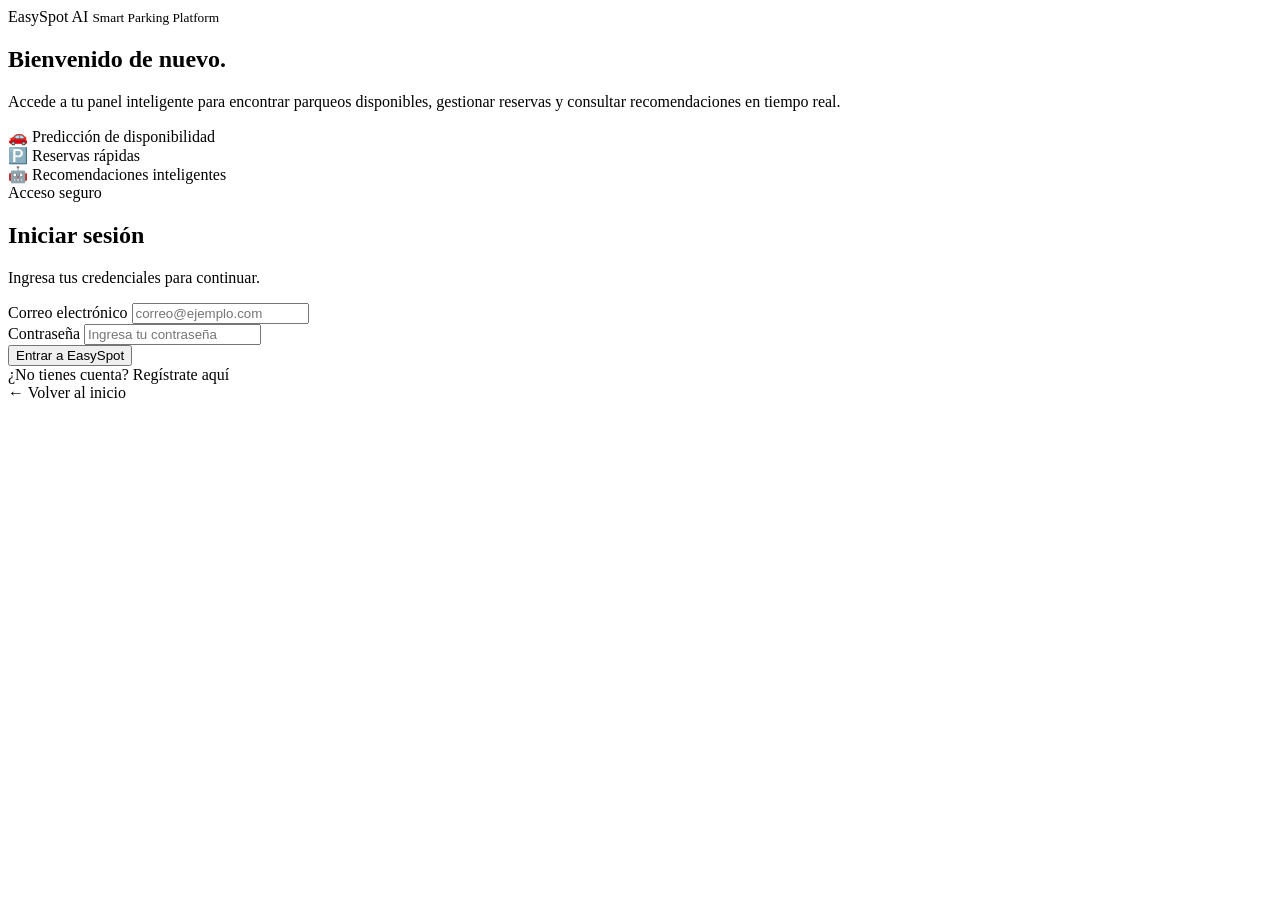
<file: src/main/resources/templates/login.html>
<!DOCTYPE html>
<html xmlns:th="http://www.thymeleaf.org">
    <head th:replace="~{layout/fragmentos :: head('Iniciar sesión | EasySpot AI', 'auth')}"></head>

    <body class="auth-page">
        <main class="auth-container">
            <section class="auth-info">
                <a th:href="@{/}" class="auth-logo">
                    EasySpot <span>AI</span>
                    <small>Smart Parking Platform</small>
                </a>

                <h1>Bienvenido de nuevo.</h1>

                <p>
                    Accede a tu panel inteligente para encontrar parqueos disponibles,
                    gestionar reservas y consultar recomendaciones en tiempo real.
                </p>

                <div class="auth-benefits">
                    <div>🚗 Predicción de disponibilidad</div>
                    <div>🅿️ Reservas rápidas</div>
                    <div>🤖 Recomendaciones inteligentes</div>
                </div>
            </section>

            <section class="auth-card">
                <span class="auth-badge">Acceso seguro</span>

                <h2>Iniciar sesión</h2>
                <p>Ingresa tus credenciales para continuar.</p>

                <form th:action="@{/login}" method="post" class="auth-form">
                    <div class="auth-field">
                        <label>Correo electrónico</label>
                        <input type="email" name="email" placeholder="correo@ejemplo.com" required>
                    </div>

                    <div class="auth-field">
                        <label>Contraseña</label>
                        <input type="password" name="password" placeholder="Ingresa tu contraseña" required>
                    </div>

                    <button type="submit" class="auth-submit">
                        Entrar a EasySpot
                    </button>
                </form>

                <div class="auth-link">
                    ¿No tienes cuenta?
                    <a th:href="@{/registro}">Regístrate aquí</a>
                </div>

                <a th:href="@{/}" class="auth-back">← Volver al inicio</a>
            </section>
        </main>

        <div th:replace="~{layout/fragmentos :: scripts}"></div>
    </body>
</html>
</file>
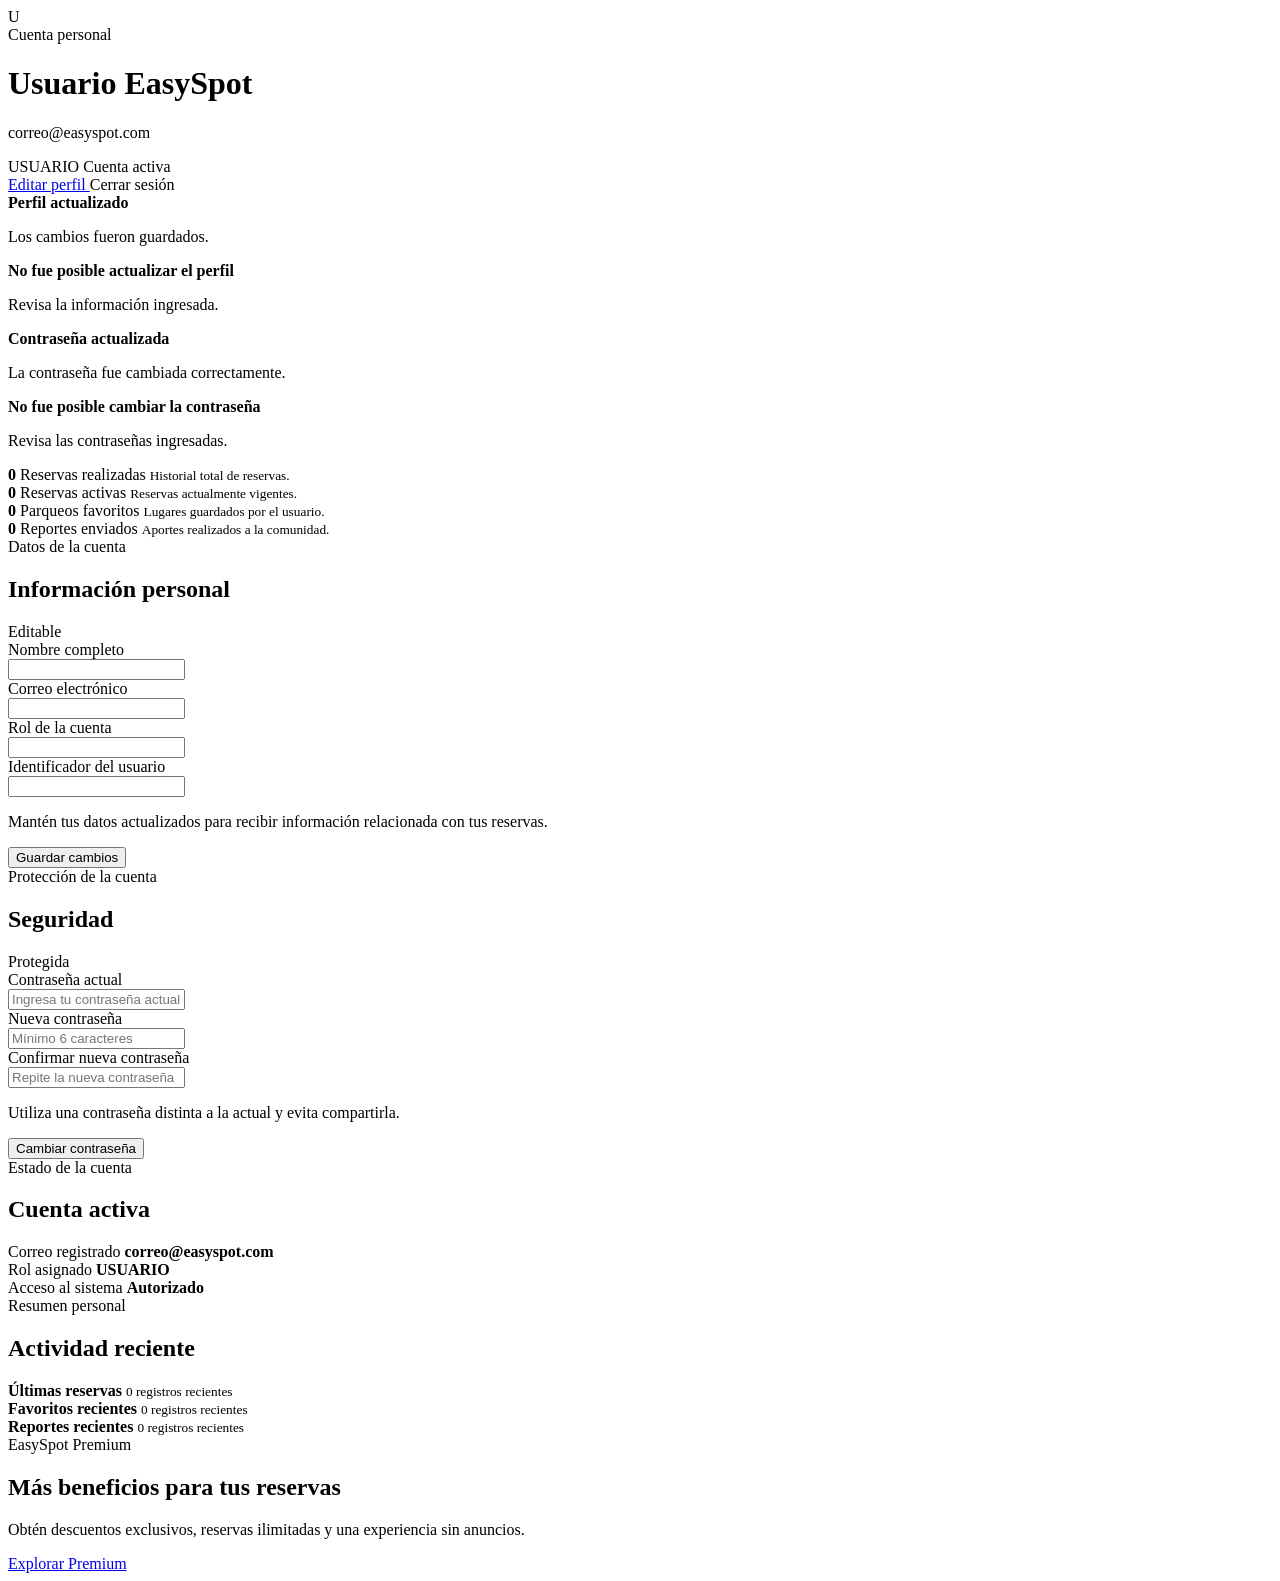
<file: src/main/resources/templates/perfil.html>
<!DOCTYPE html>
<html lang="es"
      xmlns:th="http://www.thymeleaf.org">

    <head th:replace="~{layout/fragmentos :: head(
          'Mi perfil | EasySpot AI',
          'perfil'
          )}">
    </head>

    <body>

        <div class="dashboard-shell">

            <!-- Sidebar -->
            <aside th:replace="~{layout/fragmentos :: sidebar('perfil')}">
            </aside>

            <!-- Contenido principal -->
            <main class="profile-main">

                <div class="profile-background" aria-hidden="true">
                    <span class="profile-orb profile-orb-one"></span>
                    <span class="profile-orb profile-orb-two"></span>
                    <span class="profile-grid-background"></span>
                </div>

                <div class="profile-container">

                    <!-- Encabezado -->
                    <header class="profile-hero">

                        <div class="profile-identity">

                            <div class="profile-avatar">

                                <span th:text="${usuario != null
                                      and usuario.nombre != null
                                      and !#strings.isEmpty(usuario.nombre)
                                      ? #strings.substring(usuario.nombre, 0, 1)
                                      : 'U'}">
                                    U
                                </span>

                                <span class="profile-status-dot"></span>

                            </div>

                            <div class="profile-identity-content">

                                <span class="profile-eyebrow">

                                    <i class="fa-solid fa-user-shield"></i>
                                    Cuenta personal

                                </span>

                                <h1 th:text="${usuario != null
                                    ? usuario.nombre
                                    : 'Usuario EasySpot'}">
                                    Usuario EasySpot
                                </h1>

                                <p th:text="${usuario != null
                                   ? usuario.email
                                   : 'correo@easyspot.com'}">
                                    correo@easyspot.com
                                </p>

                                <div class="profile-identity-badges">

                                    <span>

                                        <i class="fa-solid fa-id-badge"></i>

                                        <span th:text="${usuario != null
                                              and usuario.rol != null
                                              ? usuario.rol.nombre
                                              : 'USUARIO'}">
                                            USUARIO
                                        </span>

                                    </span>

                                    <span>

                                        <i class="fa-solid fa-circle-check"></i>
                                        Cuenta activa

                                    </span>

                                </div>

                            </div>

                        </div>

                        <div class="profile-hero-actions">

                            <a href="#personalInformation"
                               class="profile-primary-button">

                                <i class="fa-solid fa-pen"></i>
                                Editar perfil

                            </a>

                            <a th:href="@{/logout}"
                               class="profile-secondary-button">

                                <i class="fa-solid fa-arrow-right-from-bracket"></i>
                                Cerrar sesión

                            </a>

                        </div>

                    </header>

                    <!-- Mensajes -->
                    <section class="profile-alerts">

                        <div class="profile-alert profile-alert-success"
                             th:if="${session.perfilExito != null}">

                            <i class="fa-solid fa-circle-check"></i>

                            <div>
                                <strong>Perfil actualizado</strong>
                                <p th:text="${session.perfilExito}">
                                    Los cambios fueron guardados.
                                </p>
                            </div>

                        </div>

                        <div class="profile-alert profile-alert-error"
                             th:if="${session.perfilError != null}">

                            <i class="fa-solid fa-circle-exclamation"></i>

                            <div>
                                <strong>No fue posible actualizar el perfil</strong>
                                <p th:text="${session.perfilError}">
                                    Revisa la información ingresada.
                                </p>
                            </div>

                        </div>

                        <div class="profile-alert profile-alert-success"
                             th:if="${session.passwordExito != null}">

                            <i class="fa-solid fa-shield-circle-check"></i>

                            <div>
                                <strong>Contraseña actualizada</strong>
                                <p th:text="${session.passwordExito}">
                                    La contraseña fue cambiada correctamente.
                                </p>
                            </div>

                        </div>

                        <div class="profile-alert profile-alert-error"
                             th:if="${session.passwordError != null}">

                            <i class="fa-solid fa-lock"></i>

                            <div>
                                <strong>No fue posible cambiar la contraseña</strong>
                                <p th:text="${session.passwordError}">
                                    Revisa las contraseñas ingresadas.
                                </p>
                            </div>

                        </div>

                    </section>

                    <!-- Estadísticas -->
                    <section class="profile-stats">

                        <article class="profile-stat-card">

                            <span class="profile-stat-icon profile-stat-icon-blue">
                                <i class="fa-regular fa-calendar-check"></i>
                            </span>

                            <div>

                                <strong th:text="${totalReservas != null
                                        ? totalReservas
                                        : 0}">
                                    0
                                </strong>

                                <span>Reservas realizadas</span>

                                <small>
                                    Historial total de reservas.
                                </small>

                            </div>

                        </article>

                        <article class="profile-stat-card">

                            <span class="profile-stat-icon profile-stat-icon-green">
                                <i class="fa-solid fa-bolt"></i>
                            </span>

                            <div>

                                <strong th:text="${reservasActivas != null
                                        ? reservasActivas
                                        : 0}">
                                    0
                                </strong>

                                <span>Reservas activas</span>

                                <small>
                                    Reservas actualmente vigentes.
                                </small>

                            </div>

                        </article>

                        <article class="profile-stat-card">

                            <span class="profile-stat-icon profile-stat-icon-red">
                                <i class="fa-solid fa-heart"></i>
                            </span>

                            <div>

                                <strong th:text="${totalFavoritos != null
                                        ? totalFavoritos
                                        : 0}">
                                    0
                                </strong>

                                <span>Parqueos favoritos</span>

                                <small>
                                    Lugares guardados por el usuario.
                                </small>

                            </div>

                        </article>

                        <article class="profile-stat-card">

                            <span class="profile-stat-icon profile-stat-icon-orange">
                                <i class="fa-solid fa-triangle-exclamation"></i>
                            </span>

                            <div>

                                <strong th:text="${totalReportes != null
                                        ? totalReportes
                                        : 0}">
                                    0
                                </strong>

                                <span>Reportes enviados</span>

                                <small>
                                    Aportes realizados a la comunidad.
                                </small>

                            </div>

                        </article>

                    </section>

                    <!-- Contenido -->
                    <section class="profile-content-grid">

                        <div class="profile-main-column">

                            <!-- Información personal -->
                            <article class="profile-panel"
                                     id="personalInformation">

                                <div class="profile-panel-header">

                                    <div>

                                        <span class="profile-panel-icon">

                                            <i class="fa-solid fa-address-card"></i>

                                        </span>

                                        <div>
                                            <span>Datos de la cuenta</span>
                                            <h2>Información personal</h2>
                                        </div>

                                    </div>

                                    <span class="profile-panel-badge">
                                        Editable
                                    </span>

                                </div>

                                <form th:action="@{/perfil/actualizar}"
                                      method="post"
                                      class="profile-form">

                                    <div class="profile-form-grid">

                                        <label class="profile-field">

                                            <span>
                                                Nombre completo
                                            </span>

                                            <div class="profile-field-control">

                                                <i class="fa-regular fa-user"></i>

                                                <input type="text"
                                                       name="nombre"
                                                       maxlength="100"
                                                       th:value="${usuario.nombre}"
                                                       required>

                                            </div>

                                        </label>

                                        <label class="profile-field">

                                            <span>
                                                Correo electrónico
                                            </span>

                                            <div class="profile-field-control">

                                                <i class="fa-regular fa-envelope"></i>

                                                <input type="email"
                                                       name="email"
                                                       maxlength="120"
                                                       th:value="${usuario.email}"
                                                       required>

                                            </div>

                                        </label>

                                        <label class="profile-field">

                                            <span>
                                                Rol de la cuenta
                                            </span>

                                            <div class="profile-field-control profile-field-readonly">

                                                <i class="fa-solid fa-user-tag"></i>

                                                <input type="text"
                                                       th:value="${usuario.rol != null
                                                       ? usuario.rol.nombre
                                                       : 'USUARIO'}"
                                                       readonly>

                                            </div>

                                        </label>

                                        <label class="profile-field">

                                            <span>
                                                Identificador del usuario
                                            </span>

                                            <div class="profile-field-control profile-field-readonly">

                                                <i class="fa-solid fa-fingerprint"></i>

                                                <input type="text"
                                                       th:value="${'#USR-' + usuario.idUsuario}"
                                                       readonly>

                                            </div>

                                        </label>

                                    </div>

                                    <div class="profile-form-actions">

                                        <p>

                                            <i class="fa-solid fa-circle-info"></i>

                                            Mantén tus datos actualizados para
                                            recibir información relacionada con
                                            tus reservas.

                                        </p>

                                        <button type="submit"
                                                class="profile-save-button">

                                            <i class="fa-solid fa-floppy-disk"></i>
                                            Guardar cambios

                                        </button>

                                    </div>

                                </form>

                            </article>

                            <!-- Seguridad -->
                            <article class="profile-panel">

                                <div class="profile-panel-header">

                                    <div>

                                        <span class="profile-panel-icon profile-panel-icon-security">

                                            <i class="fa-solid fa-shield-halved"></i>

                                        </span>

                                        <div>
                                            <span>Protección de la cuenta</span>
                                            <h2>Seguridad</h2>
                                        </div>

                                    </div>

                                    <span class="profile-panel-badge profile-panel-badge-green">
                                        Protegida
                                    </span>

                                </div>

                                <form th:action="@{/perfil/password}"
                                      method="post"
                                      class="profile-form">

                                    <div class="profile-form-grid">

                                        <label class="profile-field profile-field-full">

                                            <span>
                                                Contraseña actual
                                            </span>

                                            <div class="profile-field-control">

                                                <i class="fa-solid fa-lock"></i>

                                                <input type="password"
                                                       name="passwordActual"
                                                       placeholder="Ingresa tu contraseña actual"
                                                       required>

                                            </div>

                                        </label>

                                        <label class="profile-field">

                                            <span>
                                                Nueva contraseña
                                            </span>

                                            <div class="profile-field-control">

                                                <i class="fa-solid fa-key"></i>

                                                <input type="password"
                                                       name="passwordNueva"
                                                       minlength="6"
                                                       placeholder="Mínimo 6 caracteres"
                                                       required>

                                            </div>

                                        </label>

                                        <label class="profile-field">

                                            <span>
                                                Confirmar nueva contraseña
                                            </span>

                                            <div class="profile-field-control">

                                                <i class="fa-solid fa-key"></i>

                                                <input type="password"
                                                       name="confirmacionPassword"
                                                       minlength="6"
                                                       placeholder="Repite la nueva contraseña"
                                                       required>

                                            </div>

                                        </label>

                                    </div>

                                    <div class="profile-form-actions">

                                        <p>

                                            <i class="fa-solid fa-shield-heart"></i>

                                            Utiliza una contraseña distinta a
                                            la actual y evita compartirla.

                                        </p>

                                        <button type="submit"
                                                class="profile-save-button profile-security-button">

                                            <i class="fa-solid fa-shield"></i>
                                            Cambiar contraseña

                                        </button>

                                    </div>

                                </form>

                            </article>

                        </div>

                        <!-- Columna lateral -->
                        <aside class="profile-side-column">

                            <!-- Estado de cuenta -->
                            <article class="profile-side-card">

                                <div class="profile-side-card-header">

                                    <span class="profile-side-icon">
                                        <i class="fa-solid fa-circle-check"></i>
                                    </span>

                                    <div>
                                        <span>Estado de la cuenta</span>
                                        <h2>Cuenta activa</h2>
                                    </div>

                                </div>

                                <div class="profile-account-status">

                                    <div>

                                        <span>Correo registrado</span>

                                        <strong th:text="${usuario.email}">
                                            correo@easyspot.com
                                        </strong>

                                    </div>

                                    <div>

                                        <span>Rol asignado</span>

                                        <strong th:text="${usuario.rol != null
                                                ? usuario.rol.nombre
                                                : 'USUARIO'}">
                                            USUARIO
                                        </strong>

                                    </div>

                                    <div>

                                        <span>Acceso al sistema</span>

                                        <strong class="profile-status-success">
                                            Autorizado
                                        </strong>

                                    </div>

                                </div>

                            </article>

                            <!-- Actividad reciente -->
                            <article class="profile-side-card">

                                <div class="profile-side-card-header">

                                    <span class="profile-side-icon profile-side-icon-purple">
                                        <i class="fa-solid fa-clock-rotate-left"></i>
                                    </span>

                                    <div>
                                        <span>Resumen personal</span>
                                        <h2>Actividad reciente</h2>
                                    </div>

                                </div>

                                <div class="profile-activity-list">

                                    <div class="profile-activity-item">

                                        <span class="profile-activity-icon profile-activity-blue">
                                            <i class="fa-regular fa-calendar-check"></i>
                                        </span>

                                        <div>
                                            <strong>Últimas reservas</strong>
                                            <small th:text="${ultimasReservas != null
                                                   ? #lists.size(ultimasReservas)
                                                   + ' registros recientes'
                                                   : '0 registros recientes'}">
                                                0 registros recientes
                                            </small>
                                        </div>

                                        <a th:href="@{/reservas}"
                                           aria-label="Ver reservas">

                                            <i class="fa-solid fa-chevron-right"></i>

                                        </a>

                                    </div>

                                    <div class="profile-activity-item">

                                        <span class="profile-activity-icon profile-activity-red">
                                            <i class="fa-solid fa-heart"></i>
                                        </span>

                                        <div>
                                            <strong>Favoritos recientes</strong>
                                            <small th:text="${ultimosFavoritos != null
                                                   ? #lists.size(ultimosFavoritos)
                                                   + ' registros recientes'
                                                   : '0 registros recientes'}">
                                                0 registros recientes
                                            </small>
                                        </div>

                                        <a th:href="@{/favoritos}"
                                           aria-label="Ver favoritos">

                                            <i class="fa-solid fa-chevron-right"></i>

                                        </a>

                                    </div>

                                    <div class="profile-activity-item">

                                        <span class="profile-activity-icon profile-activity-orange">
                                            <i class="fa-solid fa-triangle-exclamation"></i>
                                        </span>

                                        <div>
                                            <strong>Reportes recientes</strong>
                                            <small th:text="${ultimosReportes != null
                                                   ? #lists.size(ultimosReportes)
                                                   + ' registros recientes'
                                                   : '0 registros recientes'}">
                                                0 registros recientes
                                            </small>
                                        </div>

                                        <a th:href="@{/reportes}"
                                           aria-label="Ver reportes">

                                            <i class="fa-solid fa-chevron-right"></i>

                                        </a>

                                    </div>

                                </div>

                            </article>

                            <!-- Premium -->
                            <article class="profile-premium-card">

                                <span class="profile-premium-icon">
                                    <i class="fa-solid fa-crown"></i>
                                </span>

                                <span>EasySpot Premium</span>

                                <h2>
                                    Más beneficios para tus reservas
                                </h2>

                                <p>
                                    Obtén descuentos exclusivos, reservas
                                    ilimitadas y una experiencia sin anuncios.
                                </p>

                                <a href="#">
                                    Explorar Premium
                                    <i class="fa-solid fa-arrow-right"></i>
                                </a>

                            </article>

                        </aside>

                    </section>

                </div>

            </main>

        </div>

        <div th:replace="~{layout/fragmentos :: scripts}">
        </div>
        
        <script th:src="@{/js/perfil.js}"></script>

    </body>

</html>
</file>
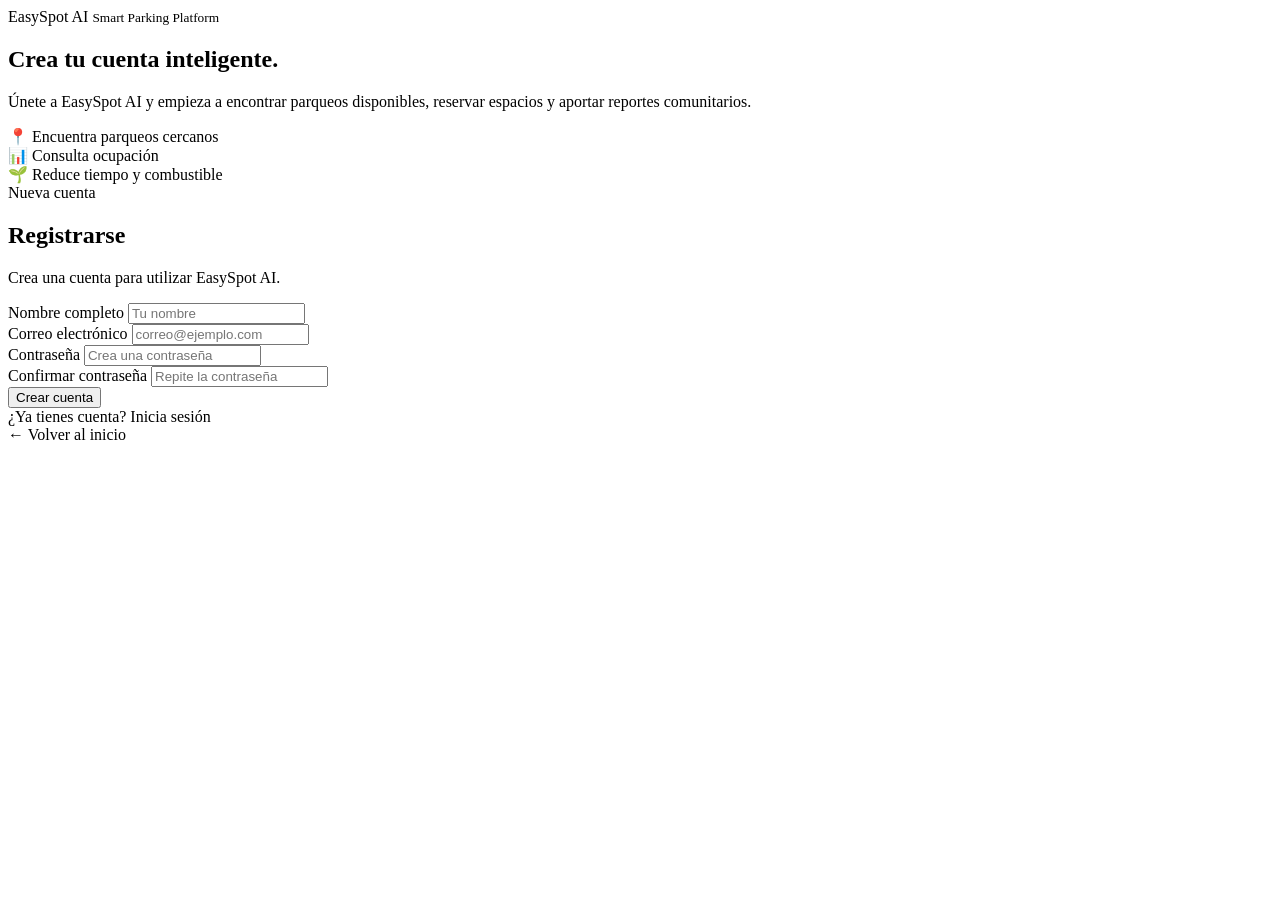
<file: src/main/resources/templates/registro.html>
<!DOCTYPE html>
<html xmlns:th="http://www.thymeleaf.org">
    <head th:replace="~{layout/fragmentos :: head('Registro | EasySpot AI', 'auth')}"></head>

    <body class="auth-page">
        <main class="auth-container">
            <section class="auth-info">
                <a th:href="@{/}" class="auth-logo">
                    EasySpot <span>AI</span>
                    <small>Smart Parking Platform</small>
                </a>

                <h1>Crea tu cuenta inteligente.</h1>

                <p>
                    Únete a EasySpot AI y empieza a encontrar parqueos disponibles,
                    reservar espacios y aportar reportes comunitarios.
                </p>

                <div class="auth-benefits">
                    <div>📍 Encuentra parqueos cercanos</div>
                    <div>📊 Consulta ocupación</div>
                    <div>🌱 Reduce tiempo y combustible</div>
                </div>
            </section>

            <section class="auth-card">
                <span class="auth-badge">Nueva cuenta</span>

                <h2>Registrarse</h2>
                <p>Crea una cuenta para utilizar EasySpot AI.</p>
                
                <div th:if="${error}" class="auth-message error" th:text="${error}"></div>

                <form th:action="@{/registro}" method="post" class="auth-form">
                    <div class="auth-field">
                        <label>Nombre completo</label>
                        <input type="text" name="nombre" placeholder="Tu nombre" required>
                    </div>

                    <div class="auth-field">
                        <label>Correo electrónico</label>
                        <input type="email" name="email" placeholder="correo@ejemplo.com" required>
                    </div>

                    <div class="auth-field">
                        <label>Contraseña</label>
                        <input type="password" name="password" placeholder="Crea una contraseña" required>
                    </div>

                    <div class="auth-field">
                        <label>Confirmar contraseña</label>
                        <input type="password" name="confirmPassword" placeholder="Repite la contraseña" required>
                    </div>

                    <button type="submit" class="auth-submit">
                        Crear cuenta
                    </button>
                </form>

                <div class="auth-link">
                    ¿Ya tienes cuenta?
                    <a th:href="@{/login}">Inicia sesión</a>
                </div>

                <a th:href="@{/}" class="auth-back">← Volver al inicio</a>
            </section>
        </main>

        <div th:replace="~{layout/fragmentos :: scripts}"></div>
    </body>
</html>
</file>
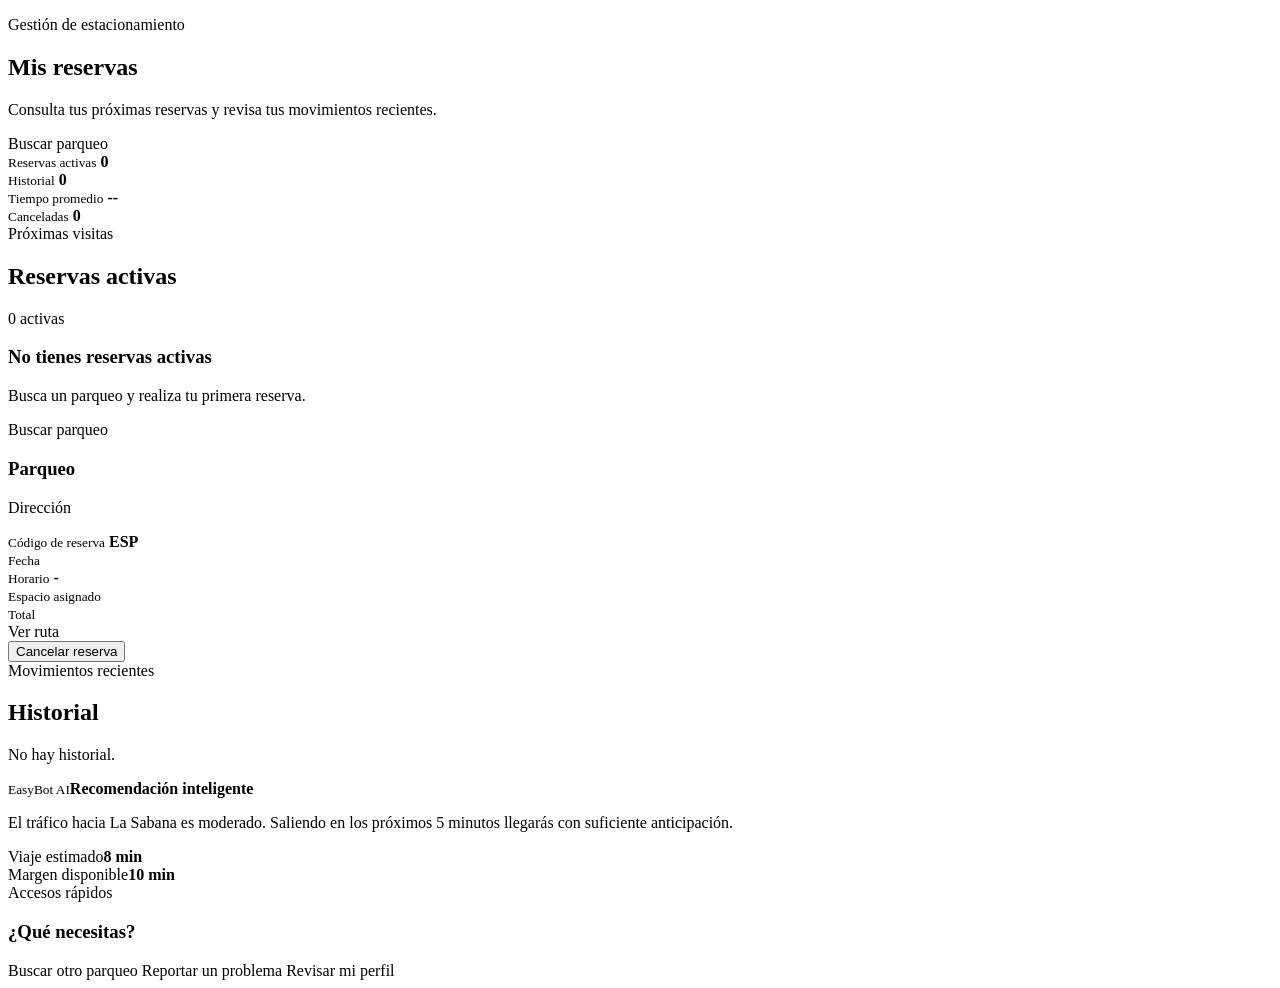
<file: src/main/resources/templates/reservas.html>
<!DOCTYPE html>
<html xmlns:th="http://www.thymeleaf.org">
    <head th:replace="~{layout/fragmentos :: head('Mis reservas', 'reservas')}"></head>
    <body class="dashboard-body">
        <main class="dashboard-shell">

            <!-- SIDEBAR -->
            <aside th:replace="~{layout/fragmentos :: sidebar('reservas')}"></aside>

            <section class="dashboard-main reservations-main">
                <header class="reservations-header">
                    <div>
                        <p class="welcome-kicker">Gestión de estacionamiento</p>
                        <h1>Mis reservas</h1>
                        <p>Consulta tus próximas reservas y revisa tus movimientos recientes.</p>
                    </div>
                    <a th:href="@{/dashboard}" class="header-action"><i class="fa-solid fa-plus"></i>Buscar parqueo</a>
                </header>

                <section class="reservation-stats">
                    <article>
                        <div class="stat-icon active-icon">
                            <i class="fa-regular fa-calendar-check"></i>
                        </div>
                        <div>
                            <small>Reservas activas</small>
                            <strong th:text="${#lists.size(reservasActivas)}">0</strong>
                        </div>
                    </article>

                    <article>
                        <div class="stat-icon history-icon">
                            <i class="fa-solid fa-clock-rotate-left"></i>
                        </div>
                        <div>
                            <small>Historial</small>
                            <strong th:text="${#lists.size(historial)}">0</strong>
                        </div>
                    </article>

                    <article>
                        <div class="stat-icon time-icon">
                            <i class="fa-regular fa-clock"></i>
                        </div>
                        <div>
                            <small>Tiempo promedio</small>
                            <strong th:text="${tiempoPromedio}">--</strong>
                        </div>
                    </article>

                    <article>
                        <div class="stat-icon cancelled-icon">
                            <i class="fa-solid fa-ban"></i>
                        </div>
                        <div>
                            <small>Canceladas</small>
                            <strong th:text="${reservasCanceladas}">0</strong>
                        </div>
                    </article>
                </section>

                <div class="reservations-layout">

                    <div class="reservations-column">

                        <section class="section-heading">
                            <div>
                                <span class="section-label">Próximas visitas</span>
                                <h2>Reservas activas</h2>
                            </div>

                            <span class="status-badge status-active">

                                <span class="status-dot"></span>

                                <span th:text="${#lists.size(reservasActivas) == 1
                                      ? '1 activa'
                                      : #lists.size(reservasActivas) + ' activas'}">
                                    0 activas
                                </span>

                            </span>
                        </section>

                        <div th:if="${#lists.isEmpty(reservasActivas)}">

                            <article class="active-reservation-card">

                                <h3>No tienes reservas activas</h3>

                                <p>
                                    Busca un parqueo y realiza tu primera reserva.
                                </p>

                                <a th:href="@{/dashboard}"
                                   class="header-action">

                                    Buscar parqueo

                                </a>

                            </article>

                        </div>

                        <div th:each="reserva : ${reservasActivas}">

                            <article class="active-reservation-card">

                                <div class="reservation-card-top">

                                    <div class="parking-identity">

                                        <div class="parking-symbol">
                                            <i class="fa-solid fa-square-parking"></i>
                                        </div>

                                        <div>

                                            <h3 th:text="${reserva.parqueo.nombre}">
                                                Parqueo
                                            </h3>

                                            <p>

                                                <i class="fa-solid fa-location-dot"></i>

                                                <span th:text="${reserva.parqueo.direccion}">
                                                    Dirección
                                                </span>

                                            </p>

                                        </div>

                                    </div>

                                    <div class="reservation-code">

                                        <small>Código de reserva</small>

                                        <strong th:text="${reserva.codigoReserva}">
                                            ESP
                                        </strong>

                                    </div>

                                </div>

                                <div class="reservation-details">

                                    <div>

                                        <i class="fa-regular fa-calendar"></i>

                                        <span>

                                            <small>Fecha</small>

                                            <strong th:text="${#temporals.format(reserva.fecha,'dd/MM/yyyy')}"></strong>

                                        </span>

                                    </div>

                                    <div>

                                        <i class="fa-regular fa-clock"></i>

                                        <span>

                                            <small>Horario</small>

                                            <strong>

                                                <span th:text="${#temporals.format(reserva.horaInicio,'HH:mm')}"></span>

                                                -

                                                <span th:text="${#temporals.format(reserva.horaSalida,'HH:mm')}"></span>

                                            </strong>

                                        </span>

                                    </div>

                                    <div>

                                        <i class="fa-solid fa-car-side"></i>

                                        <span>

                                            <small>Espacio asignado</small>

                                            <strong th:text="${reserva.espacioAsignado}"></strong>

                                        </span>

                                    </div>

                                    <div>

                                        <i class="fa-solid fa-wallet"></i>

                                        <span>

                                            <small>Total</small>

                                            <strong th:text="'₡ ' + ${reserva.precioTotal}"></strong>

                                        </span>

                                    </div>

                                </div>

                                <div class="reservation-actions">

                                    <a th:href="@{https://www.google.com/maps/dir/(
                                       api=1,
                                       destination=${reserva.parqueo.nombre + ', ' + reserva.parqueo.direccion}
                                       )}"
                                       class="route-action"
                                       target="_blank"
                                       rel="noopener noreferrer">

                                        <i class="fa-solid fa-route"></i>
                                        Ver ruta

                                    </a>

                                    <form th:action="@{/reservas/cancelar/{id}(id=${reserva.idReserva})}"
                                          method="post"
                                          class="form-cancelar-reserva">

                                        <button class="cancel-action"
                                                type="submit">

                                            <i class="fa-regular fa-circle-xmark"></i>
                                            Cancelar reserva

                                        </button>
                                    </form>

                                </div>

                            </article>

                        </div>

                        <section class="history-section">

                            <div class="section-heading history-heading">

                                <div>

                                    <span class="section-label">

                                        Movimientos recientes

                                    </span>

                                    <h2>Historial</h2>

                                </div>

                            </div>

                            <div class="history-list">

                                <div th:if="${#lists.isEmpty(historial)}">

                                    <p>No hay historial.</p>

                                </div>

                                <article class="history-item"
                                         th:each="r : ${historial}">

                                    <div class="history-parking-icon">

                                        <i class="fa-solid fa-square-parking"></i>

                                    </div>

                                    <div class="history-main">

                                        <strong th:text="${r.parqueo.nombre}"></strong>

                                        <span>

                                            <span th:text="${#temporals.format(r.fecha,'dd/MM/yyyy')}"></span>

                                        </span>

                                    </div>

                                    <div class="history-price">

                                        <strong th:text="'₡ ' + ${r.precioTotal}"></strong>

                                        <span class="status-badge"
                                              th:text="${r.estado}"></span>

                                    </div>

                                </article>

                            </div>

                        </section>

                    </div>

                    <aside class="reservation-side-column">
                        <section class="ai-reservation-card">
                            <div class="ai-card-header"><div class="ai-icon"><i class="fa-solid fa-wand-magic-sparkles"></i></div><div><small>EasyBot AI</small><strong>Recomendación inteligente</strong></div></div>
                            <p>El tráfico hacia La Sabana es moderado. Saliendo en los próximos 5 minutos llegarás con suficiente anticipación.</p>
                            <div class="ai-time-row"><span><i class="fa-solid fa-car"></i>Viaje estimado</span><strong>8 min</strong></div>
                            <div class="ai-time-row"><span><i class="fa-regular fa-clock"></i>Margen disponible</span><strong>10 min</strong></div>
                        </section>

                        <section class="quick-actions-card">
                            <div class="card-title-row"><div><span class="section-label">Accesos rápidos</span><h3>¿Qué necesitas?</h3></div></div>
                            <a th:href="@{/dashboard}"><span><i class="fa-solid fa-magnifying-glass-location"></i>Buscar otro parqueo</span><i class="fa-solid fa-chevron-right"></i></a>
                            <a th:href="@{/reportes}"><span><i class="fa-solid fa-triangle-exclamation"></i>Reportar un problema</span><i class="fa-solid fa-chevron-right"></i></a>
                            <a th:href="@{/perfil}"><span><i class="fa-regular fa-user"></i>Revisar mi perfil</span><i class="fa-solid fa-chevron-right"></i></a>
                        </section>
                    </aside>
                </div>
            </section>
        </main>
        <div th:replace="~{layout/fragmentos :: scripts}"></div>
    </body>
</html>
</file>
